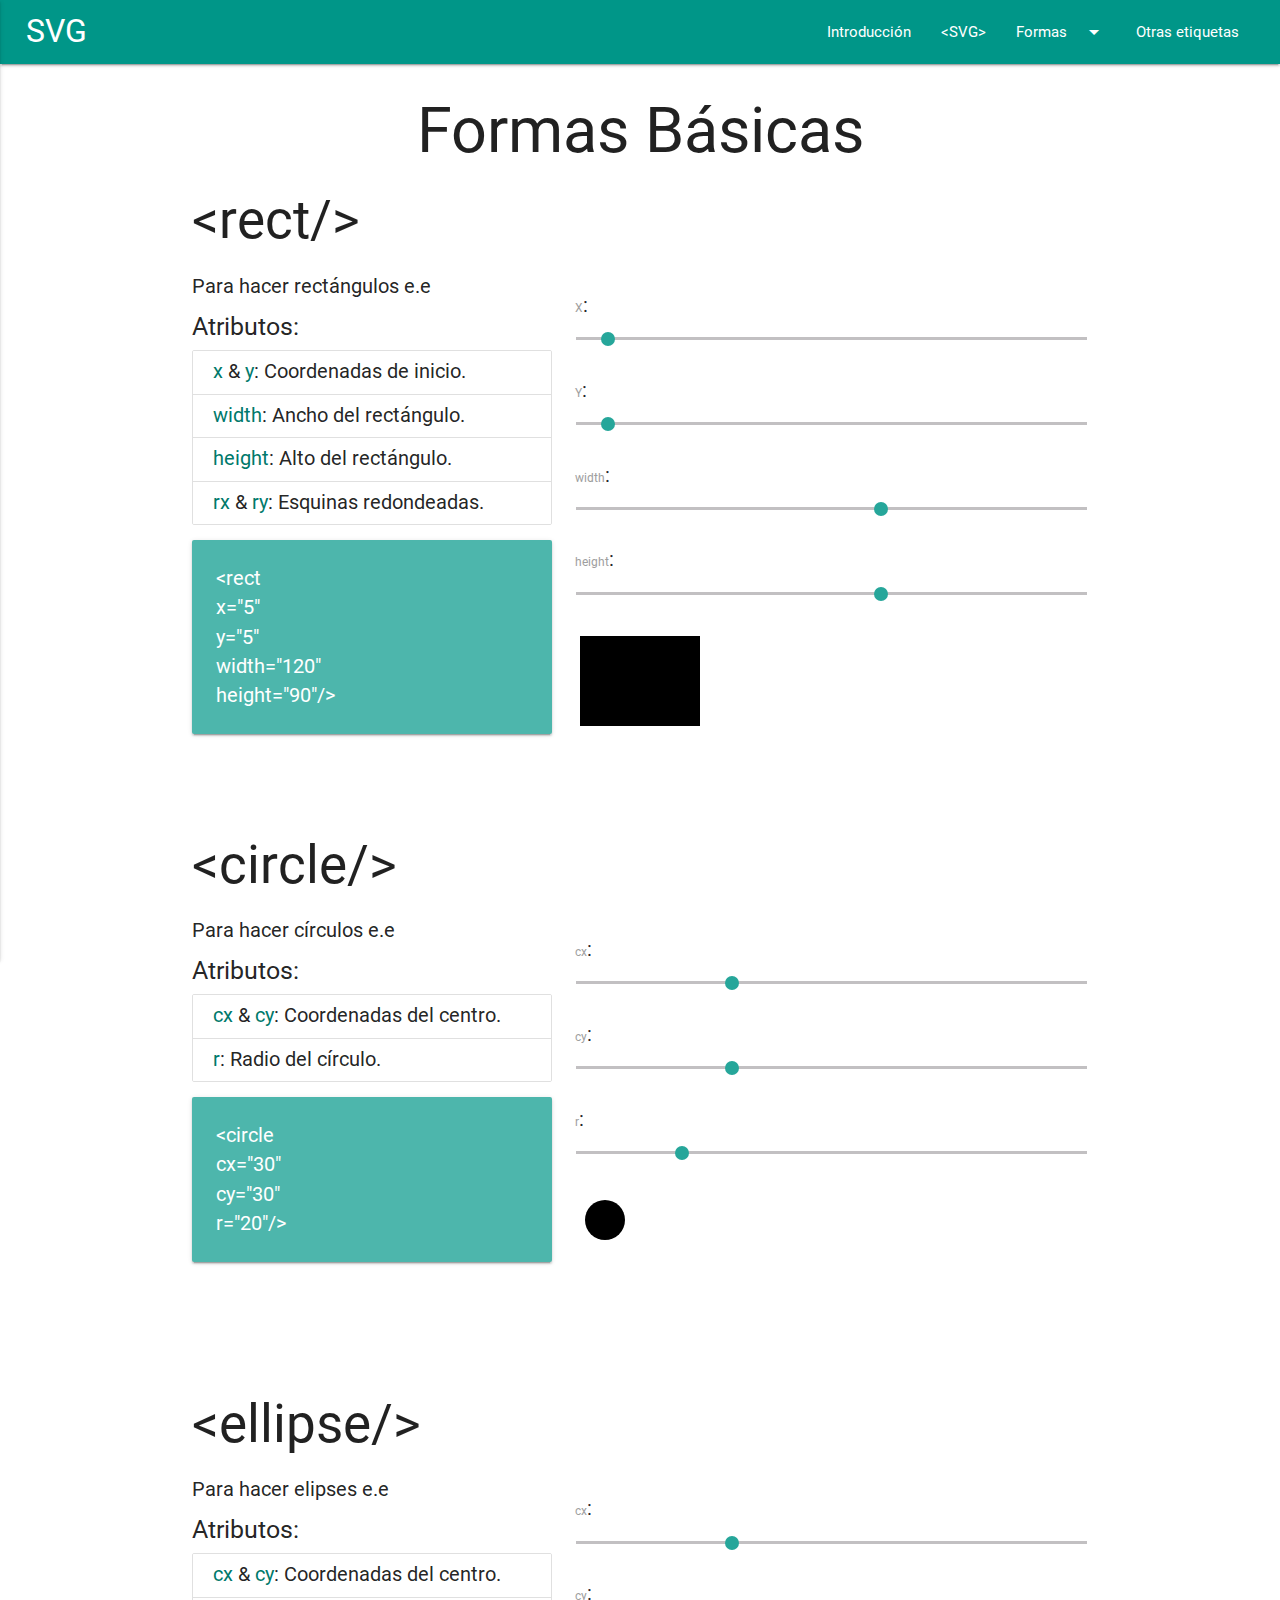
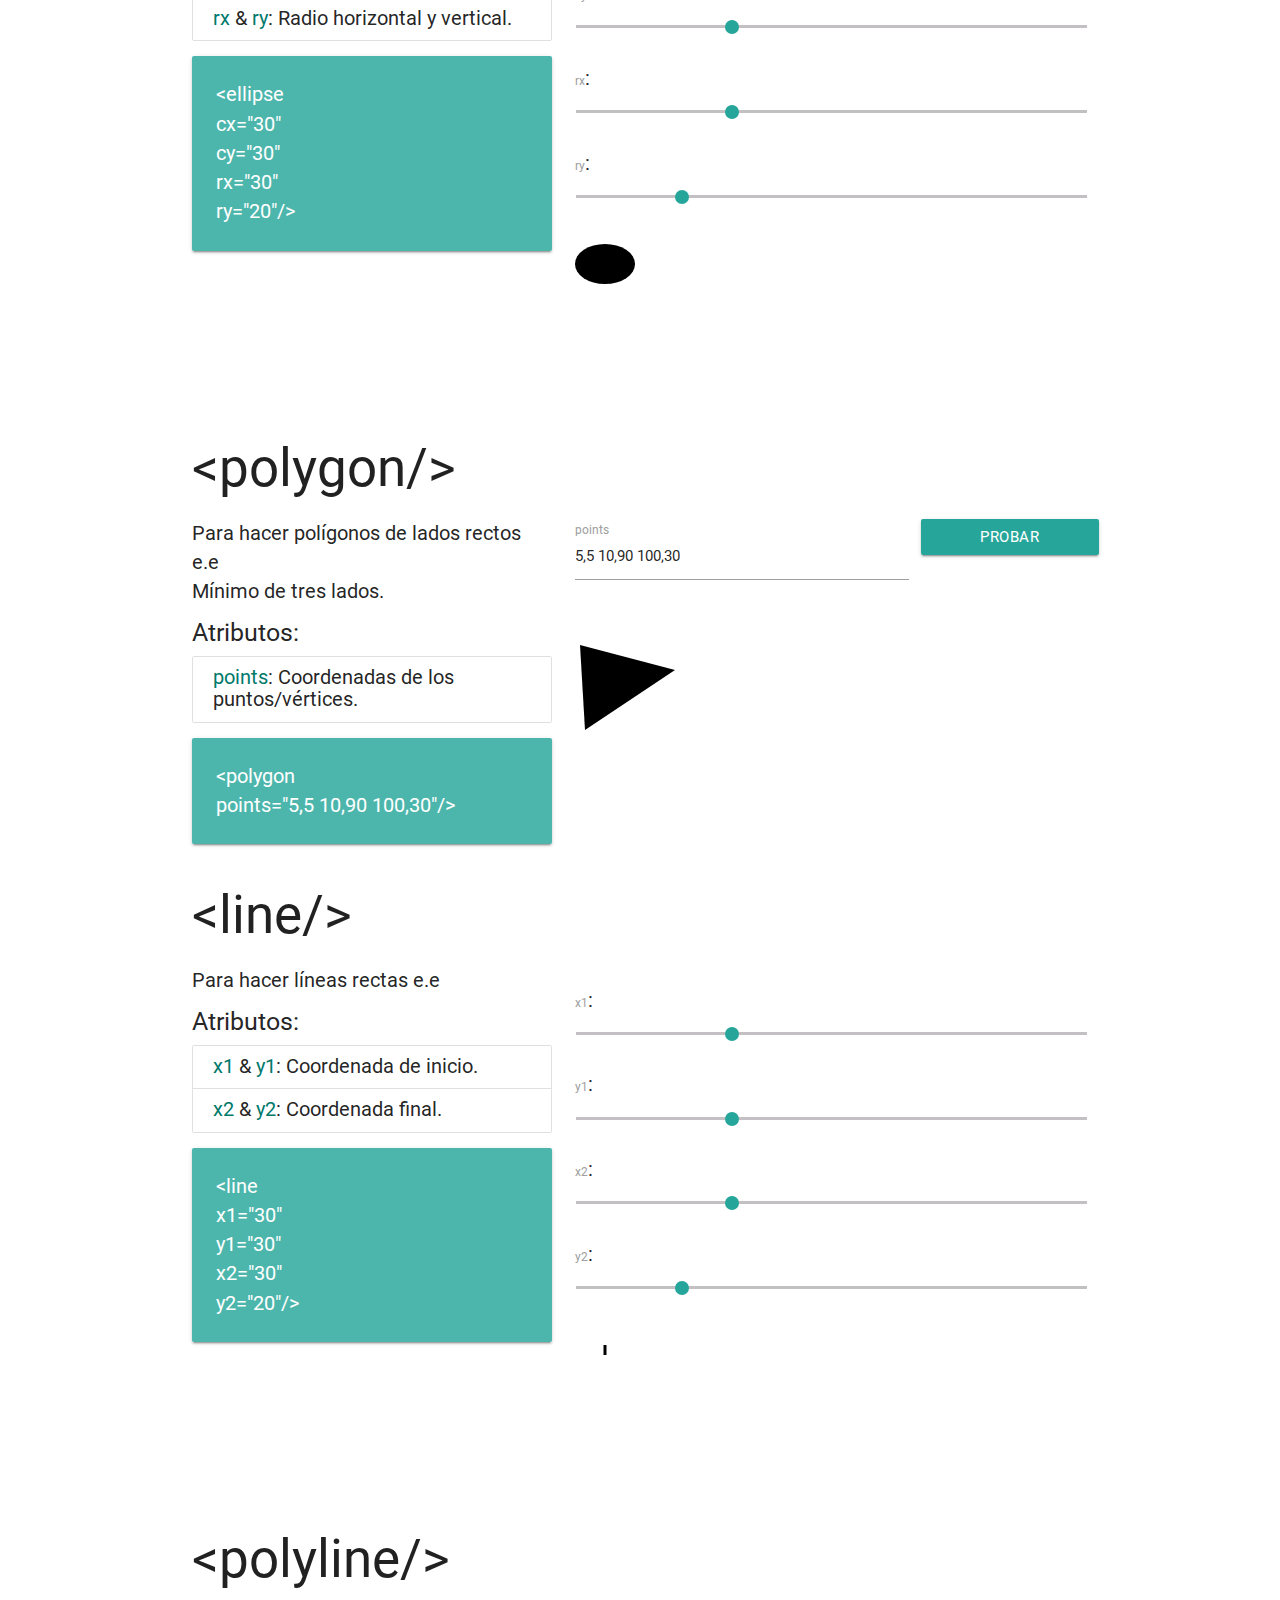
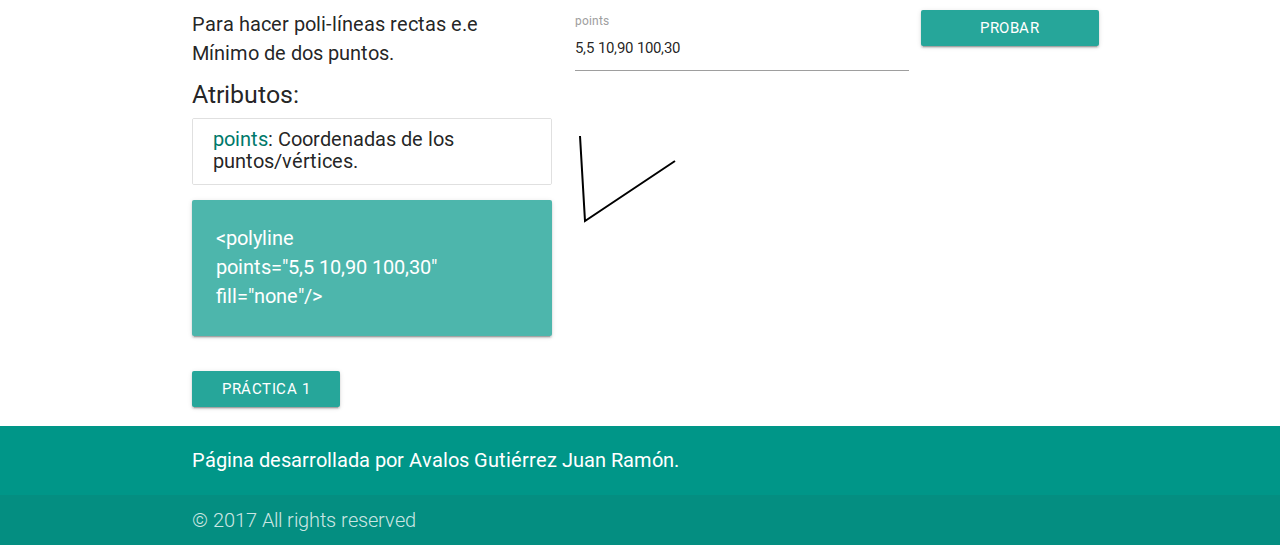
<file: Templates/basic_shapes.html>
<!DOCTYPE html>
<html>
  <head>
    <meta charset="utf-8"/>
    <meta http-equiv="X-UA-Compatible" content="IE=edge"/>
    <meta name="viewpiort" content="width=device-width, initial-scale=1"/>

    <title>Formas Básicas</title>

    <link href="../Styles/index_style.css"  rel="stylesheet" type="text/css">
    <link href="http://fonts.googleapis.com/icon?family=Material+Icons" rel="stylesheet">
    <link type="text/css" rel="stylesheet" href="../Resources/materialize/css/materialize.min.css"  media="screen,projection"/>

    <link rel="shortcut icon" href="../Resources/svg-flat.png" type="image/png"/>
  </head>

  <body>
    <ul class="dropdown-content" id="dropdown_shapes">
      <li><a href="basic_shapes.html">Formas Básicas</a></li>
      <li class="divider"></li>
      <li><a href="path_page.html">&#60;PATH&#62;</a></li>
    </ul>
    <ul class="dropdown-content" id="dropdown_shapes_2">
      <li><a href="basic_shapes.html">Formas Básicas</a></li>
      <li class="divider"></li>
      <li><a href="path_page.html">&#60;PATH&#62;</a></li>
    </ul>
    <nav class="teal">
      <div class="nav-wrapper">
        <a href="#!" class="brand-logo" id="title_logo">SVG</a>
        <a href="#" data-activates="mobile-demo" class="button-collapse"><i class="material-icons">menu</i></a>
        <ul class="right hide-on-med-and-down" id="menu_header">
          <li><a href="index.html">Introducción</a></li>
          <li><a href="introsvg.html">&#60;SVG&#62;</a></li>
          <li><a class="dropdown-button" href="#!" data-activates="dropdown_shapes">Formas<i class="material-icons right">arrow_drop_down</i></a></li>
          <li><a href="other_tags.html">Otras etiquetas</a></li>
        </ul>
        <ul class="side-nav" id="mobile-demo">
          <li><h2 class="center-align teal-text">SVG</h2></li>
          <li><a href="index.html">Introducción</a></li>
          <li><a href="introsvg.html">&#60;SVG&#62;</a></li>
          <li><a class="dropdown-button" href="#!" data-activates="dropdown_shapes_2">Formas<i class="material-icons right">arrow_drop_down</i></a></li>
          <li><a href="other_tags.html">Otras etiquetas</a></li>
        </ul>
      </div>
    </nav>

    <div class="container">
      <h1 class="center-align">Formas Básicas</h1>
      <div class="rect">
        <h2>&#60;rect/&#62;</h2>
        <div class="row">
          <div class="col s12 m12 l5 xl5">
            Para hacer rectángulos e.e
            <h5>Atributos:</h5>
            <ul class="collection">
              <li class="collection-item"><span class="teal-text text-darken-2">x</span> &#38; <span class="teal-text text-darken-2">y</span>: Coordenadas de inicio.</li>
              <li class="collection-item"><span class="teal-text text-darken-2">width</span>: Ancho del rectángulo.</li>
              <li class="collection-item"><span class="teal-text text-darken-2">height</span>: Alto del rectángulo.</li>
              <li class="collection-item"><span class="teal-text text-darken-2">rx</span> &#38; <span class="teal-text text-darken-2">ry</span>: Esquinas redondeadas.</li>
            </ul>
            <div class="card  teal lighten-2">
              <div class="card-content white-text">
                <p id="rectangulo_card">
                  &#60;rect<br/>x="5"<br/>y="5"<br/>width="120"<br/>height="90"/&#62;
                </p>
              </div>
            </div>
          </div>
          <div class="col s12 m12 l7 xl7">
            <div class="row">
              <div class="col s12 m12 l12 xl12">
                <form action="#">
                  <p class="range-field">
                    <label>X</label>: <input type="range" id="x" min="0" max="100" onchange="cambio(this, 'rectangulo')" value="5"/>
                  </p>
                  <p class="range-field">
                    <label>Y</label>: <input type="range" id="y" min="0" max="100" onchange="cambio(this, 'rectangulo')" value="5"/>
                  </p>
                  <p class="range-field">
                    <label>width</label>: <input type="range" id="width" min="0" max="200" onchange="cambio(this, 'rectangulo')" value="120"/>
                  </p>
                  <p class="range-field">
                    <label>height</label>: <input type="range" id="height" min="0" max="150" onchange="cambio(this, 'rectangulo')" value="90"/>
                  </p>
                </form>
              </div>
            </div>
            <div class="row">
              <div class="col s12 m12 l12 xl12">
                <svg xmlns="http://www.w3.org/2000/svg" version="1.1" width="200" height="150">
                  <rect x="5" y="5" width="120" height="90" fill="black" id="rectangulo"/>
                </svg>
              </div>
            </div>
          </div>
        </div>
      </div>
      <div class="circle">
        <h2>&#60;circle/&#62;</h2>
        <div class="row">
          <div class="col s12 m12 l5 xl5">
            Para hacer círculos e.e
            <h5>Atributos:</h5>
            <ul class="collection">
              <li class="collection-item"><span class="teal-text text-darken-2">cx</span> &#38; <span class="teal-text text-darken-2">cy</span>: Coordenadas del centro.</li>
              <li class="collection-item"><span class="teal-text text-darken-2">r</span>: Radio del círculo.</li>
            </ul>
            <div class="card  teal lighten-2">
              <div class="card-content white-text">
                <p id="circulo_card">
                  &#60;circle<br/>cx="30"<br/>cy="30"<br/>r="20"/&#62;
                </p>
              </div>
            </div>
          </div>
          <div class="col s12 m12 l7 xl7">
            <div class="row">
              <div class="col s12 m12 l12 xl12">
                <form action="#">
                  <p class="range-field">
                    <label>cx</label>: <input type="range" id="cx" min="0" max="100" onchange="cambio(this, 'circulo')" value="30"/>
                  </p>
                  <p class="range-field">
                    <label>cy</label>: <input type="range" id="cy" min="0" max="100" onchange="cambio(this, 'circulo')" value="30"/>
                  </p>
                  <p class="range-field">
                    <label>r</label>: <input type="range" id="r" min="0" max="100" onchange="cambio(this, 'circulo')" value="20"/>
                  </p>
                </form>
              </div>
            </div>
            <div class="row">
              <div class="col s12 m12 l12 xl12">
                <svg xmlns="http://www.w3.org/2000/svg" version="1.1" width="200" height="150">
                  <circle cx="30" cy="30" r="20" fill="black" id="circulo"/>
                </svg>
              </div>
            </div>
          </div>
        </div>
      </div>
      <div class="ellipse">
        <h2>&#60;ellipse/&#62;</h2>
        <div class="row">
          <div class="col s12 m12 l5 xl5">
            Para hacer elipses e.e
            <h5>Atributos:</h5>
            <ul class="collection">
              <li class="collection-item"><span class="teal-text text-darken-2">cx</span> &#38; <span class="teal-text text-darken-2">cy</span>: Coordenadas del centro.</li>
              <li class="collection-item"><span class="teal-text text-darken-2">rx</span> &#38; <span class="teal-text text-darken-2">ry</span>: Radio horizontal y vertical.</li>
            </ul>
            <div class="card  teal lighten-2">
              <div class="card-content white-text">
                <p id="elipse_card">
                  &#60;ellipse<br/>cx="30"<br/>cy="30"<br/>rx="30"<br/>ry="20"/&#62;
                </p>
              </div>
            </div>
          </div>
          <div class="col s12 m12 l7 xl7">
            <div class="row">
              <div class="col s12 m12 l12 xl12">
                <form action="#">
                  <p class="range-field">
                    <label>cx</label>: <input type="range" id="cx" min="0" max="100" onchange="cambio(this, 'elipse')" value="30"/>
                  </p>
                  <p class="range-field">
                    <label>cy</label>: <input type="range" id="cy" min="0" max="100" onchange="cambio(this, 'elipse')" value="30"/>
                  </p>
                  <p class="range-field">
                    <label>rx</label>: <input type="range" id="rx" min="0" max="100" onchange="cambio(this, 'elipse')" value="30"/>
                  </p>
                  <p class="range-field">
                    <label>ry</label>: <input type="range" id="ry" min="0" max="100" onchange="cambio(this, 'elipse')" value="20"/>
                  </p>
                </form>
              </div>
            </div>
            <div class="row">
              <div class="col s12 m12 l12 xl12">
                <svg xmlns="http://www.w3.org/2000/svg" version="1.1" width="200" height="150">
                  <ellipse cx="30" cy="30" rx="30" ry="20" fill="black" id="elipse"/>
                </svg>
              </div>
            </div>
          </div>
        </div>
      </div>
      <div class="polygon">
        <h2>&#60;polygon/&#62;</h2>
        <div class="row">
          <div class="col s12 m12 l5 xl5">
            Para hacer polígonos de lados rectos e.e<br/>
            Mínimo de tres lados.
            <h5>Atributos:</h5>
            <ul class="collection">
              <li class="collection-item"><span class="teal-text text-darken-2">points</span>: Coordenadas de los puntos/vértices.</li>
            </ul>
            <div class="card  teal lighten-2">
              <div class="card-content white-text">
                <p id="poligono_card">
                  &#60;polygon<br/>points="5,5 10,90 100,30"/&#62;
                </p>
              </div>
            </div>
          </div>
          <div class="col s12 m12 l7 xl7">
            <div class="row">
              <div class="col s12 m12 l12 xl12">
                <div class="row">
                  <form action="#">
                    <div class="input-field col s8 m8 l8 xl8">
                      <input type="text" value="5,5 10,90 100,30" class="validate" id="points"/>
                      <label for="points">points</label>
                    </div>
                    <a data-shape="points" class="waves-effect waves-light btn col s4 m4 l4 xl4" onclick="cambio(this, 'poligono')">Probar</a>
                  </form>
                </div>
              </div>
            </div>
            <div class="row">
              <div class="col s12 m12 l12 xl12">
                <svg xmlns="http://www.w3.org/2000/svg" version="1.1" width="200" height="150">
                  <polygon points="5,5 10,90 100,30" fill="black" id="poligono"/>
                </svg>
              </div>
            </div>
          </div>
        </div>
      </div>
      <div class="line">
        <h2>&#60;line/&#62;</h2>
        <div class="row">
          <div class="col s12 m12 l5 xl5">
            Para hacer líneas rectas e.e
            <h5>Atributos:</h5>
            <ul class="collection">
              <li class="collection-item"><span class="teal-text text-darken-2">x1</span> &#38; <span class="teal-text text-darken-2">y1</span>: Coordenada de inicio.</li>
              <li class="collection-item"><span class="teal-text text-darken-2">x2</span> &#38; <span class="teal-text text-darken-2">y2</span>: Coordenada final.</li>
            </ul>
            <div class="card  teal lighten-2">
              <div class="card-content white-text">
                <p id="linea_card">
                  &#60;line<br/>x1="30"<br/>y1="30"<br/>x2="30"<br/>y2="20"/&#62;
                </p>
              </div>
            </div>
          </div>
          <div class="col s12 m12 l7 xl7">
            <div class="row">
              <div class="col s12 m12 l12 xl12">
                <form action="#">
                  <p class="range-field">
                    <label>x1</label>: <input type="range" id="x1" min="0" max="100" onchange="cambio(this, 'linea')" value="30"/>
                  </p>
                  <p class="range-field">
                    <label>y1</label>: <input type="range" id="y1" min="0" max="100" onchange="cambio(this, 'linea')" value="30"/>
                  </p>
                  <p class="range-field">
                    <label>x2</label>: <input type="range" id="x2" min="0" max="100" onchange="cambio(this, 'linea')" value="30"/>
                  </p>
                  <p class="range-field">
                    <label>y2</label>: <input type="range" id="y2" min="0" max="100" onchange="cambio(this, 'linea')" value="20"/>
                  </p>
                </form>
              </div>
            </div>
            <div class="row">
              <div class="col s12 m12 l12 xl12">
                <svg xmlns="http://www.w3.org/2000/svg" version="1.1" width="200" height="150">
                  <line x1="30" y1="30" x2="30" y2="20" stroke="black" stroke-width="3" id="linea"/>
                </svg>
              </div>
            </div>
          </div>
        </div>
      </div>
      <div class="polyline">
        <h2>&#60;polyline/&#62;</h2>
        <div class="row">
          <div class="col s12 m12 l5 xl5">
            Para hacer poli-líneas rectas e.e<br/>
            Mínimo de dos puntos.
            <h5>Atributos:</h5>
            <ul class="collection">
              <li class="collection-item"><span class="teal-text text-darken-2">points</span>: Coordenadas de los puntos/vértices.</li>
            </ul>
            <div class="card  teal lighten-2">
              <div class="card-content white-text">
                <p id="polilinea_card">
                  &#60;polyline<br/>points="5,5 10,90 100,30" <br/>fill="none"/&#62;
                </p>
              </div>
            </div>
          </div>
          <div class="col s12 m12 l7 xl7">
            <div class="row">
              <div class="col s12 m12 l12 xl12">
                <div class="row">
                  <form action="#">
                    <div class="input-field col s8 m8 l8 xl8">
                      <input type="text" value="5,5 10,90 100,30" class="validate" id="points1"/>
                      <label for="points1">points</label>
                    </div>
                    <a data-shape="points1" class="waves-effect waves-light btn col s4 m4 l4 xl4" onclick="cambio(this, 'polilinea')" >Probar</a>
                  </form>
                </div>
              </div>
            </div>
            <div class="row">
              <div class="col s12 m12 l12 xl12">
                <svg xmlns="http://www.w3.org/2000/svg" version="1.1" width="200" height="150">
                  <polyline points="5,5 10,90 100,30" fill="none" stroke="black" stroke-width="2" id="polilinea"/>
                </svg>
              </div>
            </div>
          </div>
        </div>
      </div>
      <div>
        <p><a class="waves-effect waves-light btn" href="#prac1">Práctica 1</a></p>
      </div>
    </div>



    <footer class="page-footer teal">
        <div class="container">
          <div class="row">
            <div class="col l12 s12">
              <span class="white-text">Página desarrollada por Avalos Gutiérrez Juan Ramón.</span>
            </div>
          </div>
        </div>
        <div class="footer-copyright">
          <div class="container">
            © 2017 All rights reserved
          </div>
        </div>
    </footer>

    <div id="prac1" class="modal">
      <div class="modal-content">
        <h4 class="text-teal">Práctica 1: Figuras básicas de SVG.</h4>
        <p>Realizar un dibujo con las figuras recién aprendidas de SVG que involucre todas las figuras en almenos alguna parte.</p>
        <p>¿Qué dibujo? El que ustedes gusten.</p>
        <p>Sugerencias:</p>
        <p class="textPrac1">-Pez en estanque (con contexto).</p>
        <p class="textPrac1">-Isla con palmera.</p>
        <p>Tiempo límite: 30 minutos</p>
        <button class="btn waves-effect waves-light" id="timeButton">Comienzo</button> <span id="timeI"></span>
      </div>
      <div class="modal-footer">
        <a href="#!" class="modal-action modal-close waves-effect waves-green btn-flat">OK</a>
      </div>
    </div>

    <script type="text/javascript" src="../Resources/jquery/dist/jquery.min.js"></script>
    <script type="text/javascript" src="../Resources/materialize/js/materialize.min.js"></script>

    <script type="text/javascript" src="../Resources/normalevents.js"></script>
  </body>
</html>
</file>
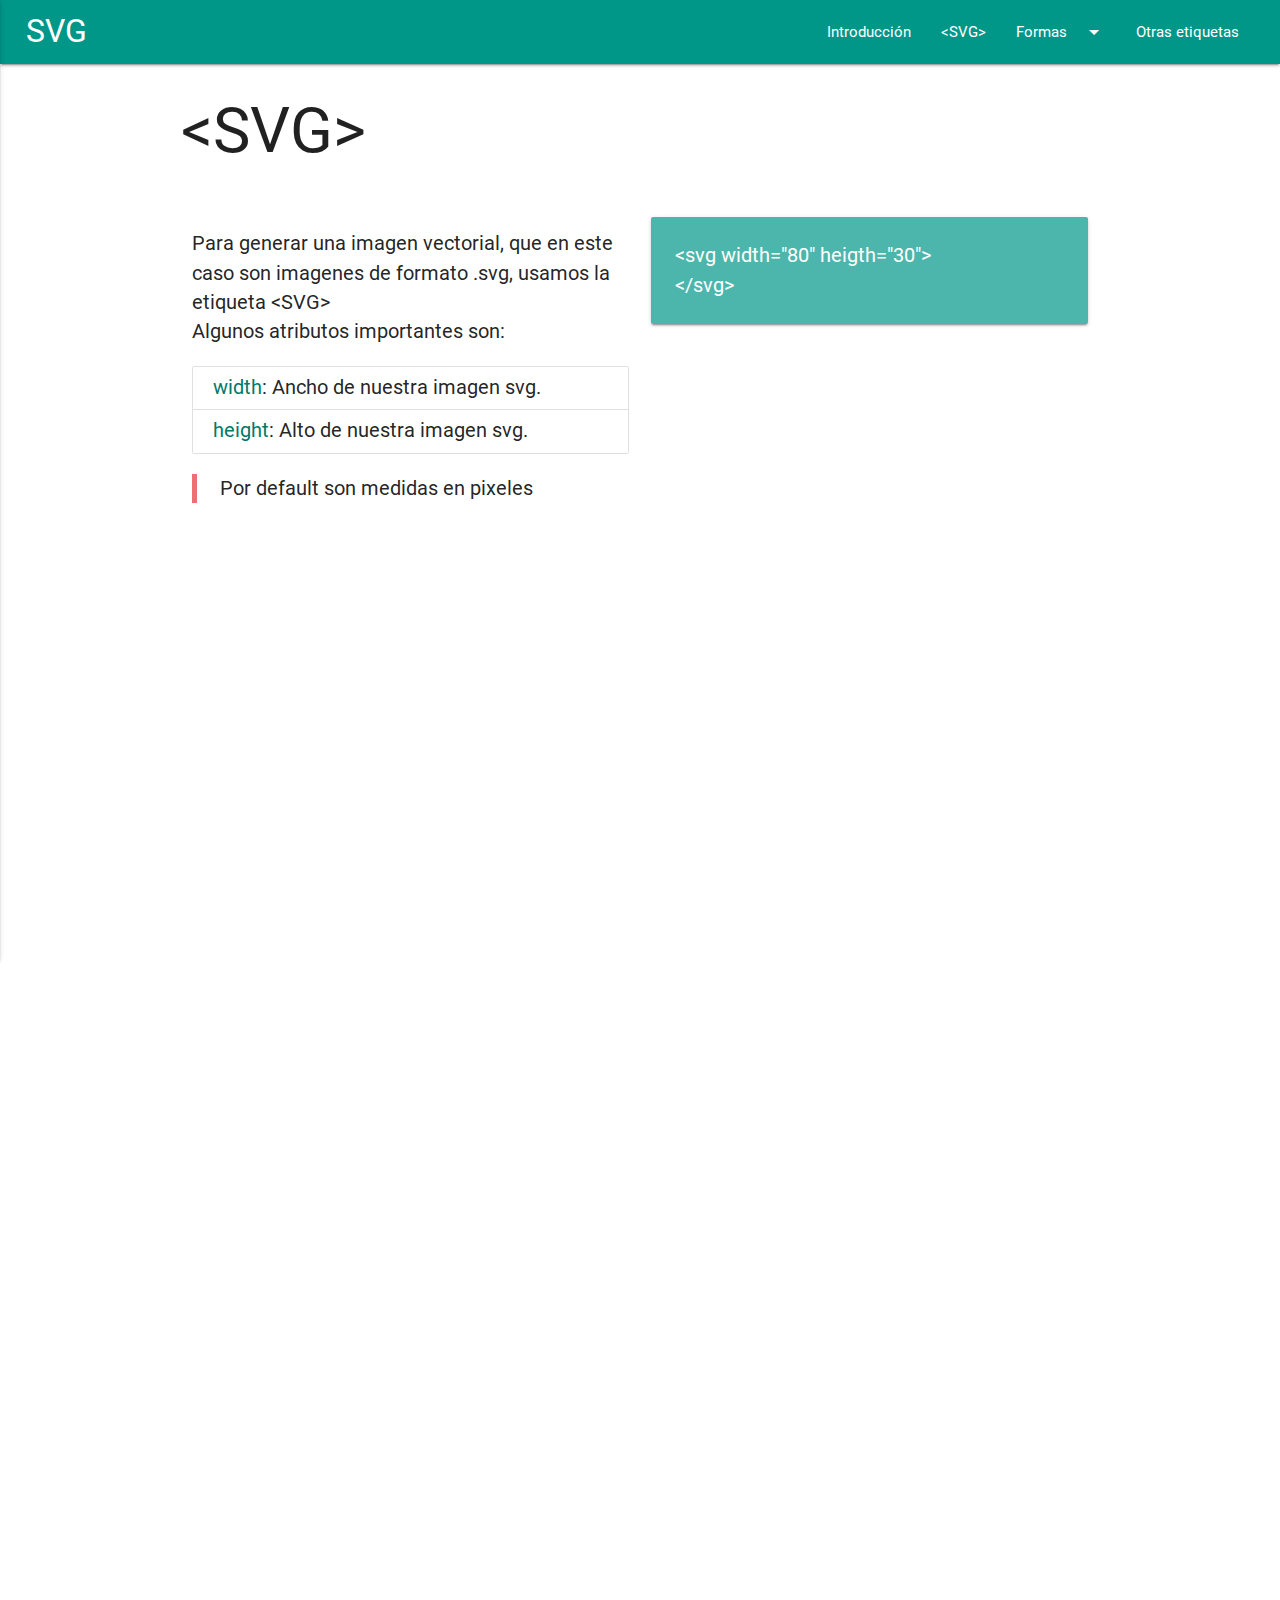
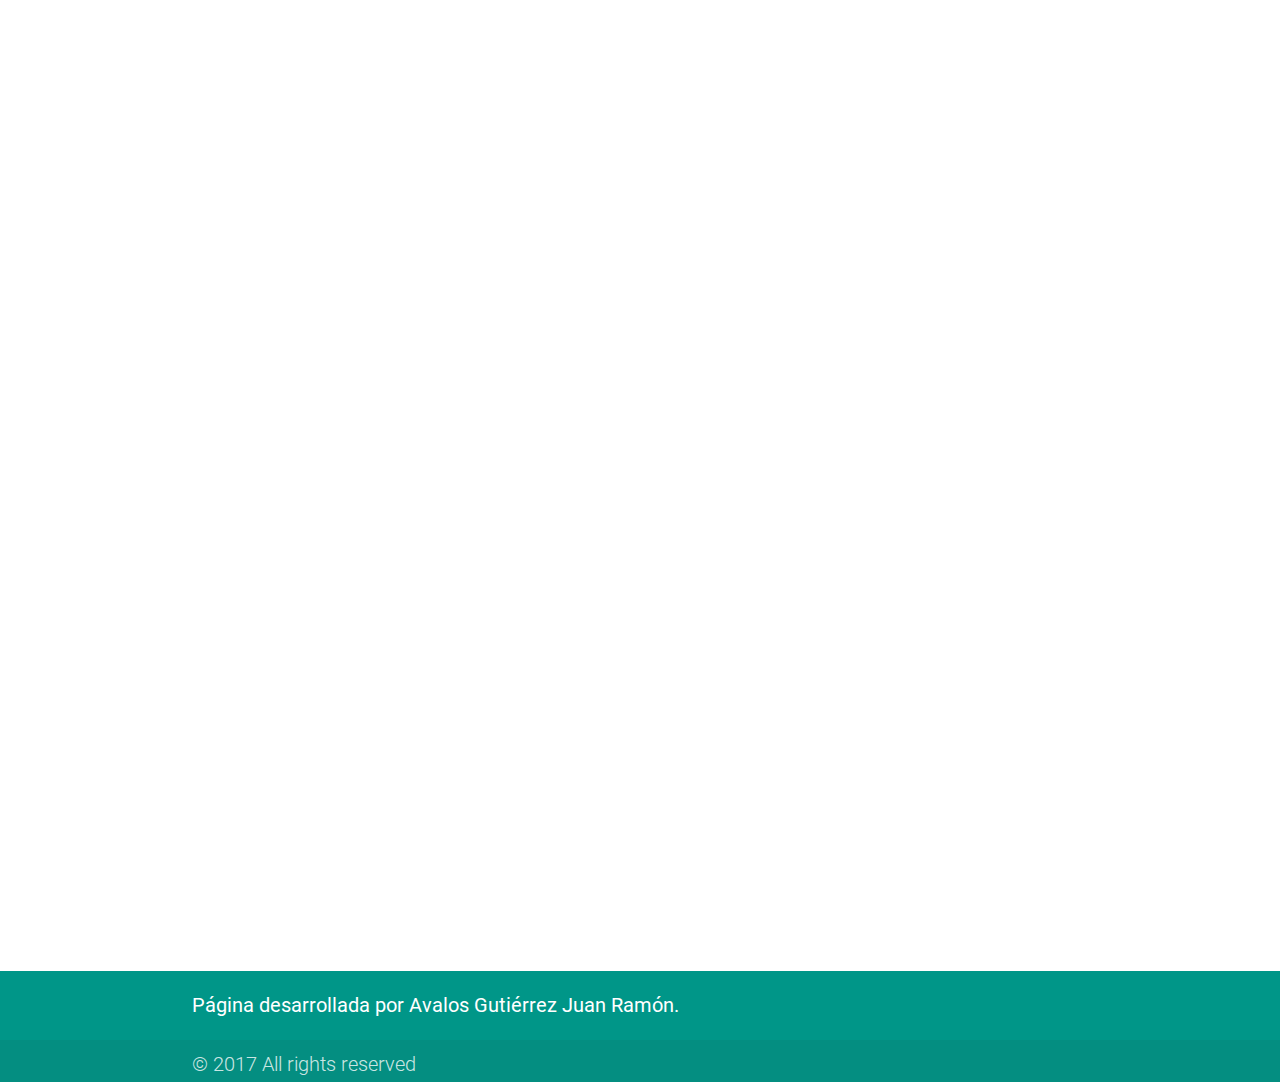
<file: Templates/introsvg.html>
<!DOCTYPE html>
<html>
  <head>
    <meta charset="utf-8"/>
    <meta http-equiv="X-UA-Compatible" content="IE=edge"/>
    <meta name="viewpiort" content="width=device-width, initial-scale=1"/>

    <title>Etiqueta svg</title>

    <link href="../Styles/index_style.css"  rel="stylesheet" type="text/css">
    <link href="http://fonts.googleapis.com/icon?family=Material+Icons" rel="stylesheet">
    <link type="text/css" rel="stylesheet" href="../Resources/materialize/css/materialize.min.css"  media="screen,projection"/>

    <link rel="shortcut icon" href="../Resources/svg-flat.png" type="image/png"/>
  </head>
  <body>
    <ul class="dropdown-content" id="dropdown_shapes">
      <li><a href="basic_shapes.html">Formas Básicas</a></li>
      <li class="divider"></li>
      <li><a href="path_page.html">&#60;PATH&#62;</a></li>
    </ul>
    <ul class="dropdown-content" id="dropdown_shapes_2">
      <li><a href="basic_shapes.html">Formas Básicas</a></li>
      <li class="divider"></li>
      <li><a href="path_page.html">&#60;PATH&#62;</a></li>
    </ul>
    <nav class="teal">
      <div class="nav-wrapper">
        <a href="#!" class="brand-logo" id="title_logo">SVG</a>
        <a href="#" data-activates="mobile-demo" class="button-collapse"><i class="material-icons">menu</i></a>
        <ul class="right hide-on-med-and-down" id="menu_header">
          <li><a href="index.html">Introducción</a></li>
          <li><a href="introsvg.html">&#60;SVG&#62;</a></li>
          <li><a class="dropdown-button" href="#!" data-activates="dropdown_shapes">Formas<i class="material-icons right">arrow_drop_down</i></a></li>
          <li><a href="other_tags.html">Otras etiquetas</a></li>
        </ul>
        <ul class="side-nav" id="mobile-demo">
          <li><h2 class="center-align teal-text">SVG</h2></li>
          <li><a href="index.html">Introducción</a></li>
          <li><a href="introsvg.html">&#60;SVG&#62;</a></li>
          <li><a class="dropdown-button" href="#!" data-activates="dropdown_shapes_2">Formas<i class="material-icons right">arrow_drop_down</i></a></li>
          <li><a href="other_tags.html">Otras etiquetas</a></li>
        </ul>
      </div>
    </nav>

      <div class="container">
        <div>
          <div class="row">
            <h1>&#60;SVG&#62;</h1>
          </div>
        </div>
        <div class="row">
          <div class="col s12 m12 l6 xl6">
              <p>Para generar una imagen vectorial, que en este caso son imagenes de formato .svg, usamos la etiqueta &#60;SVG&#62;<br/>
              Algunos atributos importantes son:</p>
              <ul class="collection">
                <li class="collection-item"><span class="teal-text text-darken-2">width</span>: Ancho de nuestra imagen svg.</li>
                <li class="collection-item"><span class="teal-text text-darken-2">height</span>: Alto de nuestra imagen svg.</li>
              </ul>
              <blockquote>Por default son medidas en pixeles</blockquote>
          </div>
          <div class="col s12 m12 l6 xl6">
            <div class="card  teal lighten-2">
              <div class="card-content white-text">
                <p>&#60;svg width="80" heigth="30"&#62; <br/>&#60;/svg&#62;</p>
              </div>
            </div>
          </div>
        </div>
        <div id="secret_part">
          <h3>Namespaces</h3>
          <div class="row">
            <div class="col s12 m12 l6 xl6 namespace_definition">
              <p>
                Al ser SVG basado en XML es necesario ponerle un 'namespace' al contenido.<br/>
                Un namespace es una cadena de caracteres que le dice a la computadora con que 'dialecto' se van a tratar las etiquetas.<br/>
                Esta se asemeja mucho a una URL porque son unicas. No se deben de tratar como si fueran un enlace.
                Los namespaces se declaran en la etiqueta &#60;svg&#62; con el atributo <code class="teal white-text">xmlns</code> con el valor de 'http://www.w3.org/2000/svg'.<br/>
                También se deve de colocar la versión (1.1) con el atributo <code class="teal white-text">version</code>.
              </p>
            </div>
            <div class="col s12 m12 l6 xl6">
              <div class="card  teal lighten-2">
                <div class="card-content white-text">
                  <p>&#60;svg</p>
                  <p class="namespaces_example">width="80"</p>
                  <p class="namespaces_example">heigth="30"</p>
                  <p class="namespaces_example">xmlns="http://www.w3.or/2000/svg"</p>
                  <p class="namespaces_example">version="1.1"&#62;</p>
                  <p>&#60;/svg&#62;</p>
                </div>
              </div>
            </div>
          </div>
          <h3>Namespace prefixes</h3>
          <button class="waves-effect waves-light btn-large" id="mostrar_prefijos">Mostrar</button>
          <div class="row prefijos">
            <div class="col s12 m12 l6 xl6 namespace_definition">
              <p>
                No sólo XML define sus propias etiquetas, sino también sus atributos.<br/>
                Muchas etiquetas ya tienen sus atributos únicos y definidos pero hay algunos que son muy generales y es necesario definirlos para que puedan ser reutilizados en muchos otros elementos diferentes y todavía ser consideradoas para el mismo atributo.<br/>
                Un ejemplo común es el atributo <code>href</code> definido por la especificación xlink.
              </p>
            </div>
            <div class="col s12 m12 l6 xl6">
              <div class="card  teal lighten-2">
                <div class="card-content white-text">
                  <p>&#60;svg</p>
                  <p class="namespaces_example">width="80"</p>
                  <p class="namespaces_example">heigth="30"</p>
                  <p class="namespaces_example">.</p>
                  <p class="namespaces_example">.</p>
                  <p class="namespaces_example">.</p>
                  <p class="namespaces_example">xmlns: xlink="http://www.w3.org/1999/xlink"&#62;</p>
                  <p>&#60;/svg&#62;</p>
                </div>
              </div>
            </div>
          </div>
          <h3>Agregarlo a la página</h3>
          <h4>De manera rápida</h4>
          <div class="row">
            <div class="col s12 m12 l7 xl7 namespace_definition">
              <p>
                Se emplea la etiqueta &#60;img&#62; de HTML.<br/>
                Se emplea el atributo <code>srcset</code> para que tome la imagen svg los navegadores compatibles y el atributo <code>src</code> se deja la imagen que tomatia si no cargara la imagen svg.
              </p>
              <blockquote>
                <p>En caso de ser un fondo:</p>
                <p class="namespaces_example">background: url("imagenpng.png") no-repeat center;</p>
                <p class="namespaces_example">background-image: url("imagensvg.svg");</p>
                <p class="namespaces_example">background-size: contain;</p>
              </blockquote>
            </div>
            <div class="col s12 m12 l5 xl5">
              <div class="card  teal lighten-2">
                <div class="card-content white-text">
                  <p>&#60;img</p>
                  <p class="namespaces_example">src="imagen_png.png"</p>
                  <p class="namespaces_example">alt="imagen de svg"</p>
                  <p class="namespaces_example">srcset="imagen_svg.svg"</p>
                  <p>/&#62;</p>
                </div>
              </div>
            </div>
            <div class="col s12 m12 l12 xl12">
              <div class="z-depth-4 ventaja-desventaja #e0f2f1 teal lighten-5">
                <h5>Ventajas:</h5>
                <ul>
                  <li><b>-</b>Rápido y de sintaxis de imagen familiar.</li>
                  <li><b>-</b>Se puede poner la imagen dentro de un ipervínculo &#60;a&#62;.</li>
                </ul>
                <h5>Desventajas:</h5>
                <ul>
                  <li><b>-</b>No se puede manipular la imagen con JavaScript</li>
                  <li><b>-</b>El CSS debe de incluirse en la imagen (en linea) sin poder ponerle hojas de estilo externas.</li>
                  <li><b>-</b>No se puede volver a aplicar estilos a la imagen con seudoclases con CSS.</li>
                </ul>
              </div>
            </div>
          </div>
          <h4>Incluirlo al HTML</h4>
          <div class="row">
            <div class="col s12 m12 l12 xl12">
              <p>No es más que agregarlo como anteriormente lo vimos.</p>
              <div class="z-depth-4 ventaja-desventaja #e0f2f1 teal lighten-5">
                <h5>Ventajas:</h5>
                <ul>
                  <li><b>-</b>Puede reducir el tiempo de carga.</li>
                  <li><b>-</b>Se puede emplear libremente los atributos de CSS.</li>
                  <li><b>-</b>Única forma para usar animaciones cdd.</li>
                  <li><b>-</b>Se puede envolver el svg en un hipervículo</li>
                </ul>
                <h5>Desventajas:</h5>
                <ul>
                  <li><b>-</b>Adecuado si se usa en un sólo lugar porque podría llegar a ser intensivo el mantenimiento.</li>
                  <li><b>-</b>EL código SVG aumenta el codigo HTML.</li>
                  <li><b>-</b>El navegador no puede almacenar en caché un SVG en línea, ya que podría almacenar en caché los recursos de imagen regulares.</li>
                </ul>
              </div>
            </div>
          </div>
        </div>
      </div>
      <footer class="page-footer teal">
          <div class="container">
            <div class="row">
              <div class="col l12 s12">
                <span class="white-text">Página desarrollada por Avalos Gutiérrez Juan Ramón.</span>
              </div>
            </div>
          </div>
          <div class="footer-copyright">
            <div class="container">
              © 2017 All rights reserved
            </div>
          </div>
      </footer>

    <script type="text/javascript" src="../Resources/jquery/dist/jquery.min.js"></script>
    <script type="text/javascript" src="../Resources/materialize/js/materialize.min.js"></script>

    <script type="text/javascript" src="../Resources/normalevents.js"></script>
  </body>
</html>
</file>
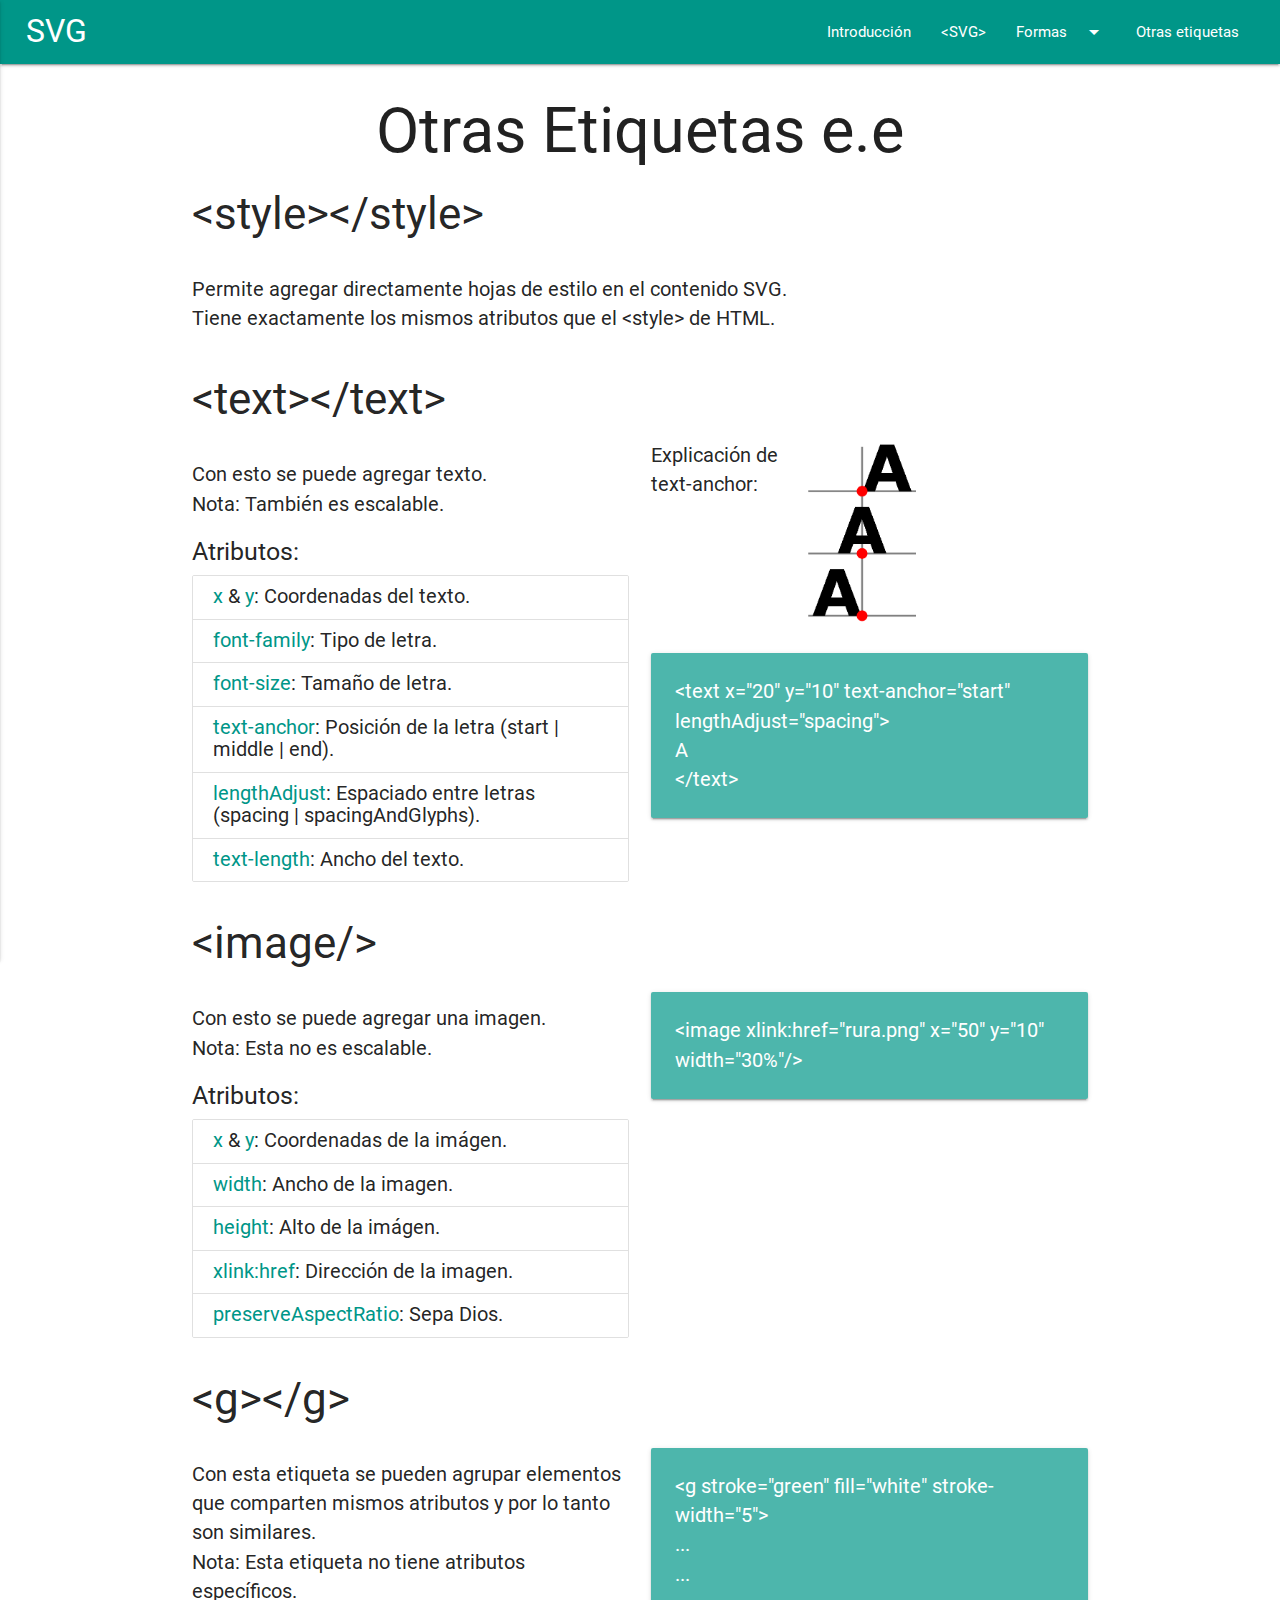
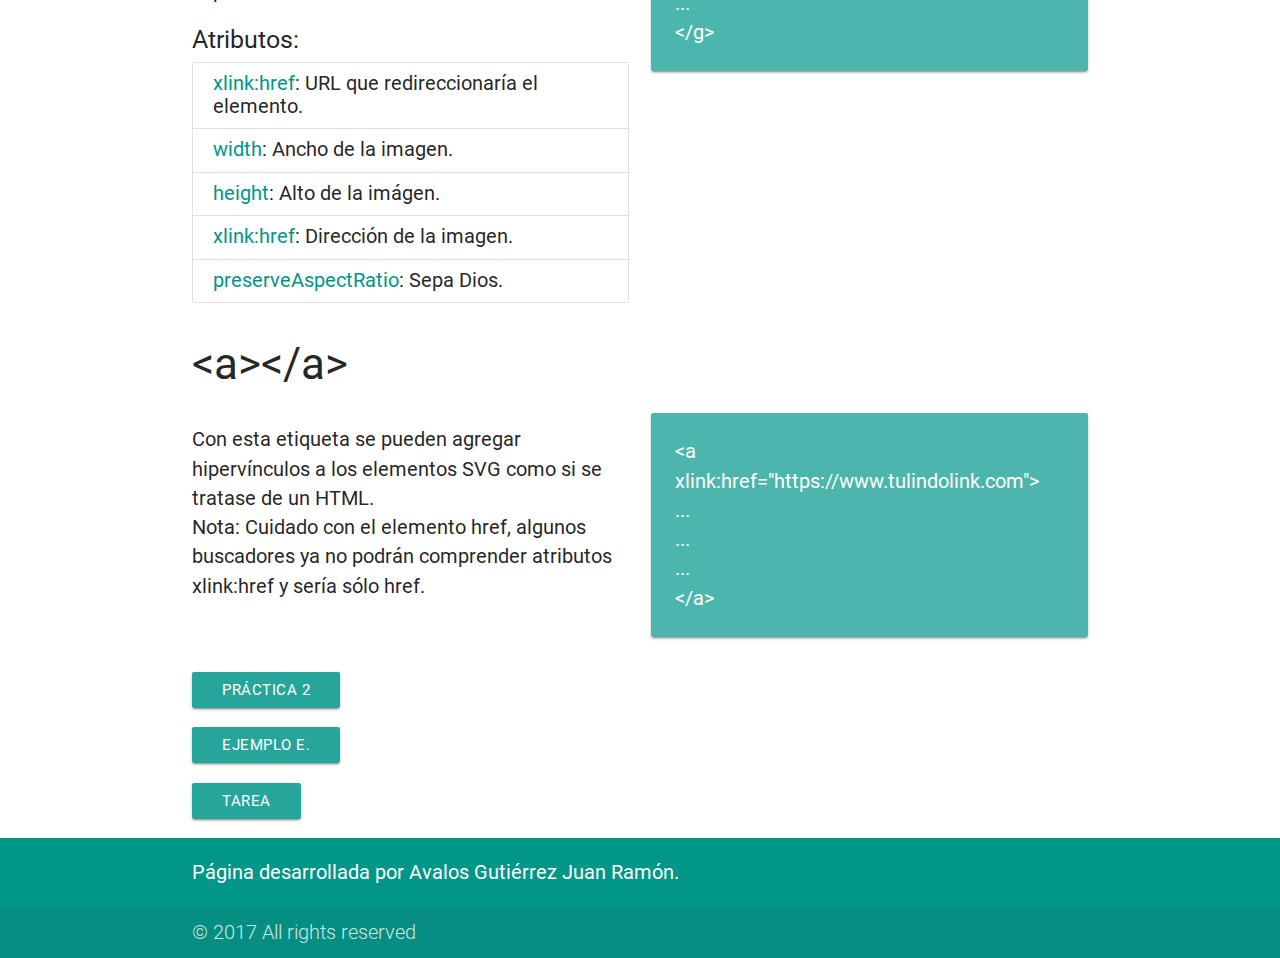
<file: Templates/other_tags.html>
<!DOCTYPE html>
<html>
  <head>
    <meta charset="utf-8"/>
    <meta http-equiv="X-UA-Compatible" content="IE=edge"/>
    <meta name="viewpiort" content="width=device-width, initial-scale=1"/>

    <title>PATH</title>

    <link href="../Styles/index_style.css"  rel="stylesheet" type="text/css">
    <link href="http://fonts.googleapis.com/icon?family=Material+Icons" rel="stylesheet">
    <link type="text/css" rel="stylesheet" href="../Resources/materialize/css/materialize.min.css"  media="screen,projection"/>

    <link rel="shortcut icon" href="../Resources/svg-flat.png" type="image/png"/>
  </head>
  <body>
    <ul class="dropdown-content" id="dropdown_shapes">
      <li><a href="basic_shapes.html">Formas Básicas</a></li>
      <li class="divider"></li>
      <li><a href="path_page.html">&#60;PATH&#62;</a></li>
    </ul>
    <ul class="dropdown-content" id="dropdown_shapes_2">
      <li><a href="basic_shapes.html">Formas Básicas</a></li>
      <li class="divider"></li>
      <li><a href="path_page.html">&#60;PATH&#62;</a></li>
    </ul>
    <nav class="teal">
      <div class="nav-wrapper">
        <a href="#!" class="brand-logo" id="title_logo">SVG</a>
        <a href="#" data-activates="mobile-demo" class="button-collapse"><i class="material-icons">menu</i></a>
        <ul class="right hide-on-med-and-down" id="menu_header">
          <li><a href="index.html">Introducción</a></li>
          <li><a href="introsvg.html">&#60;SVG&#62;</a></li>
          <li><a class="dropdown-button" href="#!" data-activates="dropdown_shapes">Formas<i class="material-icons right">arrow_drop_down</i></a></li>
          <li><a href="other_tags.html">Otras etiquetas</a></li>
        </ul>
        <ul class="side-nav" id="mobile-demo">
          <li><h2 class="center-align teal-text">SVG</h2></li>
          <li><a href="index.html">Introducción</a></li>
          <li><a href="introsvg.html">&#60;SVG&#62;</a></li>
          <li><a class="dropdown-button" href="#!" data-activates="dropdown_shapes_2">Formas<i class="material-icons right">arrow_drop_down</i></a></li>
          <li><a href="other_tags.html">Otras etiquetas</a></li>
        </ul>
      </div>
    </nav>

    <div class="container">
      <h1 class="center-align">Otras Etiquetas e.e</h1>

      <div class="estilo">
        <h3>&#60;style&#62;&#60;/style&#62;</h3>
        <div class="row">
          <div class="col s12 m12 l12 xl12">
            <p>Permite agregar directamente hojas de estilo en el contenido SVG.<br/>
            Tiene exactamente los mismos atributos que el &#60;style&#62; de HTML.</p>
          </div>
        </div>
      </div>

      <div class="texto">
        <h3>&#60;text&#62;&#60;/text&#62;</h3>
        <div class="row">
          <div class="col s12 m12 l6 xl6">
            <p>Con esto se puede agregar texto.<br/>
            Nota: También es escalable.</p>
            <h5>Atributos:</h5>
            <ul class="collection">
              <li class="collection-item"><span class="teal-text">x</span> &#38; <span class="teal-text">y</span>: Coordenadas del texto.</li>
              <li class="collection-item"><span class="teal-text">font-family</span>: Tipo de letra.</li>
              <li class="collection-item"><span class="teal-text">font-size</span>: Tamaño de letra.</li>
              <li class="collection-item"><span class="teal-text">text-anchor</span>: Posición de la letra (start | middle | end).</li>
              <li class="collection-item"><span class="teal-text">lengthAdjust</span>: Espaciado entre letras (spacing | spacingAndGlyphs).</li>
              <li class="collection-item"><span class="teal-text">text-length</span>: Ancho del texto.</li>
            </ul>
          </div>
          <div class="col s12 m12 l6 xl6">
            <div class="row">
              <div class="col s4 m4 l4 xl4">
                Explicación de text-anchor:
              </div>
              <div class="col s8 m8 l8 xl8">
                <img src="../Resources/imagen_text_anchor.png" width="40%"/>
              </div>
            </div>
            <div class="card  teal lighten-2">
              <div class="card-content white-text">
                <p> &#60;text x="20" y="10" text-anchor="start" lengthAdjust="spacing"&#62;</p>
                <p>A</p>
                <p>&#60;/text&#62;</p>
              </div>
            </div>
          </div>
        </div>
      </div>

      <div class="imagen">
        <h3>&#60;image/&#62;</h3>
        <div class="row">
          <div class="col s12 m12 l6 xl6">
            <p>Con esto se puede agregar una imagen.<br/>
            Nota: Esta no es escalable.</p>
            <h5>Atributos:</h5>
            <ul class="collection">
              <li class="collection-item"><span class="teal-text">x</span> &#38; <span class="teal-text">y</span>: Coordenadas de la imágen.</li>
              <li class="collection-item"><span class="teal-text">width</span>: Ancho de la imagen.</li>
              <li class="collection-item"><span class="teal-text">height</span>: Alto de la imágen.</li>
              <li class="collection-item"><span class="teal-text">xlink:href</span>: Dirección de la imagen.</li>
              <li class="collection-item"><span class="teal-text">preserveAspectRatio</span>: Sepa Dios.</li>
            </ul>
          </div>
          <div class="col s12 m12 l6 xl6">
            <div class="card  teal lighten-2">
              <div class="card-content white-text">
                <p> &#60;image xlink:href="rura.png" x="50" y="10"  width="30%"/&#62;</p>
              </div>
            </div>
          </div>
        </div>
      </div>

      <div class="grupo">
        <h3>&#60;g&#62;&#60;/g&#62;</h3>
        <div class="row">
          <div class="col s12 m12 l6 xl6">
            <p>Con esta etiqueta se pueden agrupar elementos que comparten mismos atributos y por lo tanto son similares.<br/>
            Nota: Esta etiqueta no tiene atributos específicos.</p>
            <h5>Atributos:</h5>
            <ul class="collection">
              <li class="collection-item"><span class="teal-text">xlink:href</span>: URL que redireccionaría el elemento.</li>
              <li class="collection-item"><span class="teal-text">width</span>: Ancho de la imagen.</li>
              <li class="collection-item"><span class="teal-text">height</span>: Alto de la imágen.</li>
              <li class="collection-item"><span class="teal-text">xlink:href</span>: Dirección de la imagen.</li>
              <li class="collection-item"><span class="teal-text">preserveAspectRatio</span>: Sepa Dios.</li>
            </ul>
          </div>
          <div class="col s12 m12 l6 xl6">
            <div class="card  teal lighten-2">
              <div class="card-content white-text">
                <p> &#60;g stroke="green" fill="white" stroke-width="5"&#62;</p>
                <p>...</p>
                <p>...</p>
                <p>...</p>
                <p>&#60;/g&#62;</p>
              </div>
            </div>
          </div>
        </div>
      </div>

      <div class="hipvinc">
        <h3>&#60;a&#62;&#60;/a&#62;</h3>
        <div class="row">
          <div class="col s12 m12 l6 xl6">
            <p>Con esta etiqueta se pueden agregar hipervínculos a los elementos SVG como si se tratase de un HTML.<br/>
            Nota: Cuidado con el elemento href, algunos buscadores ya no podrán comprender atributos xlink:href y sería sólo href.</p>
          </div>
          <div class="col s12 m12 l6 xl6">
            <div class="card  teal lighten-2">
              <div class="card-content white-text">
                <p> &#60;a xlink:href="https://www.tulindolink.com"&#62;</p>
                <p>...</p>
                <p>...</p>
                <p>...</p>
                <p>&#60;/a&#62;</p>
              </div>
            </div>
          </div>
        </div>
      </div>

      <div>
        <p><a class="waves-effect waves-light btn" href="#prac2">Práctica 2</a></p>
      </div>

      <div class="practice3">
        <p><button class="waves-effect waves-light btn" onclick="window.open('Practicas/prac3.html','','width=1000, height=650')">Ejemplo E.</button></p>
      </div>

      <div>
        <p><a class="waves-effect waves-light btn" href="#tarea1">Tarea</a></p>
      </div>

    </div>

    <div id="prac2" class="modal">
      <div class="modal-content">
        <h4 class="text-teal">Práctica 2: Uso del elemento PATH.</h4>
        <p>Realizar una gráfica de pastel o de anillo que muestre los resultados dados de la encuesta contestada al inicio de la clase y al lado de esta, dibujar un bezígono.</p>
        <p>¿Qué resultados exactamente? El que gusten. (Si usan el de "¿Cuál es tu sexo?" la relacionan con la pregunta sobre git y viceversa)</p>
        <p>Sugerencias:</p>
        <p class="textPrac1">-Cantidad de hombres y mujeres que contestaron sí y no a la pregunta sobre git.</p>
        <p class="textPrac1">-Cantidad de respuestas dadas de todas las categorías sobre el color favorito.</p>
        <p>Tiempo límite: 40 min.</p>
        <button class="btn waves-effect waves-light" id="timeButton">Comienzo</button> <span id="timeI"></span>
      </div>
      <div class="modal-footer">
        <a href="#!" class="modal-action modal-close waves-effect waves-green btn-flat">OK</a>
      </div>
    </div>

    <div id="tarea1" class="modal">
      <div class="modal-content">
        <h4 class="text-teal">Tarea.</h4>
        <p>Enviar una animación con los sprites que gusten y fondo de su agrado de lo que ustedes gusten.</p>
        <p>Tiempo límite: Antes de las 00:01 hrs del día 20 de mayo de 2017.</p>
        <p>Correo: jramon.avalos@comunidad.unam.mx</p>
        <p>Asunto: "Tarea SVG"</p>
        <p>En el mensaje colocar tanto su nombre y los archivos necesarios en una carpeta comprimida. Si tiene algo extra como algún evento que se active durante la animación también menciónenla.</p>
      </div>
      <div class="modal-footer">
        <a href="#!" class="modal-action modal-close waves-effect waves-green btn-flat">OK</a>
      </div>
    </div>

    <footer class="page-footer teal">
        <div class="container">
          <div class="row">
            <div class="col l12 s12">
              <span class="white-text">Página desarrollada por Avalos Gutiérrez Juan Ramón.</span>
            </div>
          </div>
        </div>
        <div class="footer-copyright">
          <div class="container">
            © 2017 All rights reserved
          </div>
        </div>
    </footer>

    <script type="text/javascript" src="../Resources/jquery/dist/jquery.min.js"></script>
    <script type="text/javascript" src="../Resources/materialize/js/materialize.min.js"></script>

    <script type="text/javascript" src="../Resources/normalevents.js"></script>
  </body>
</html>
</file>
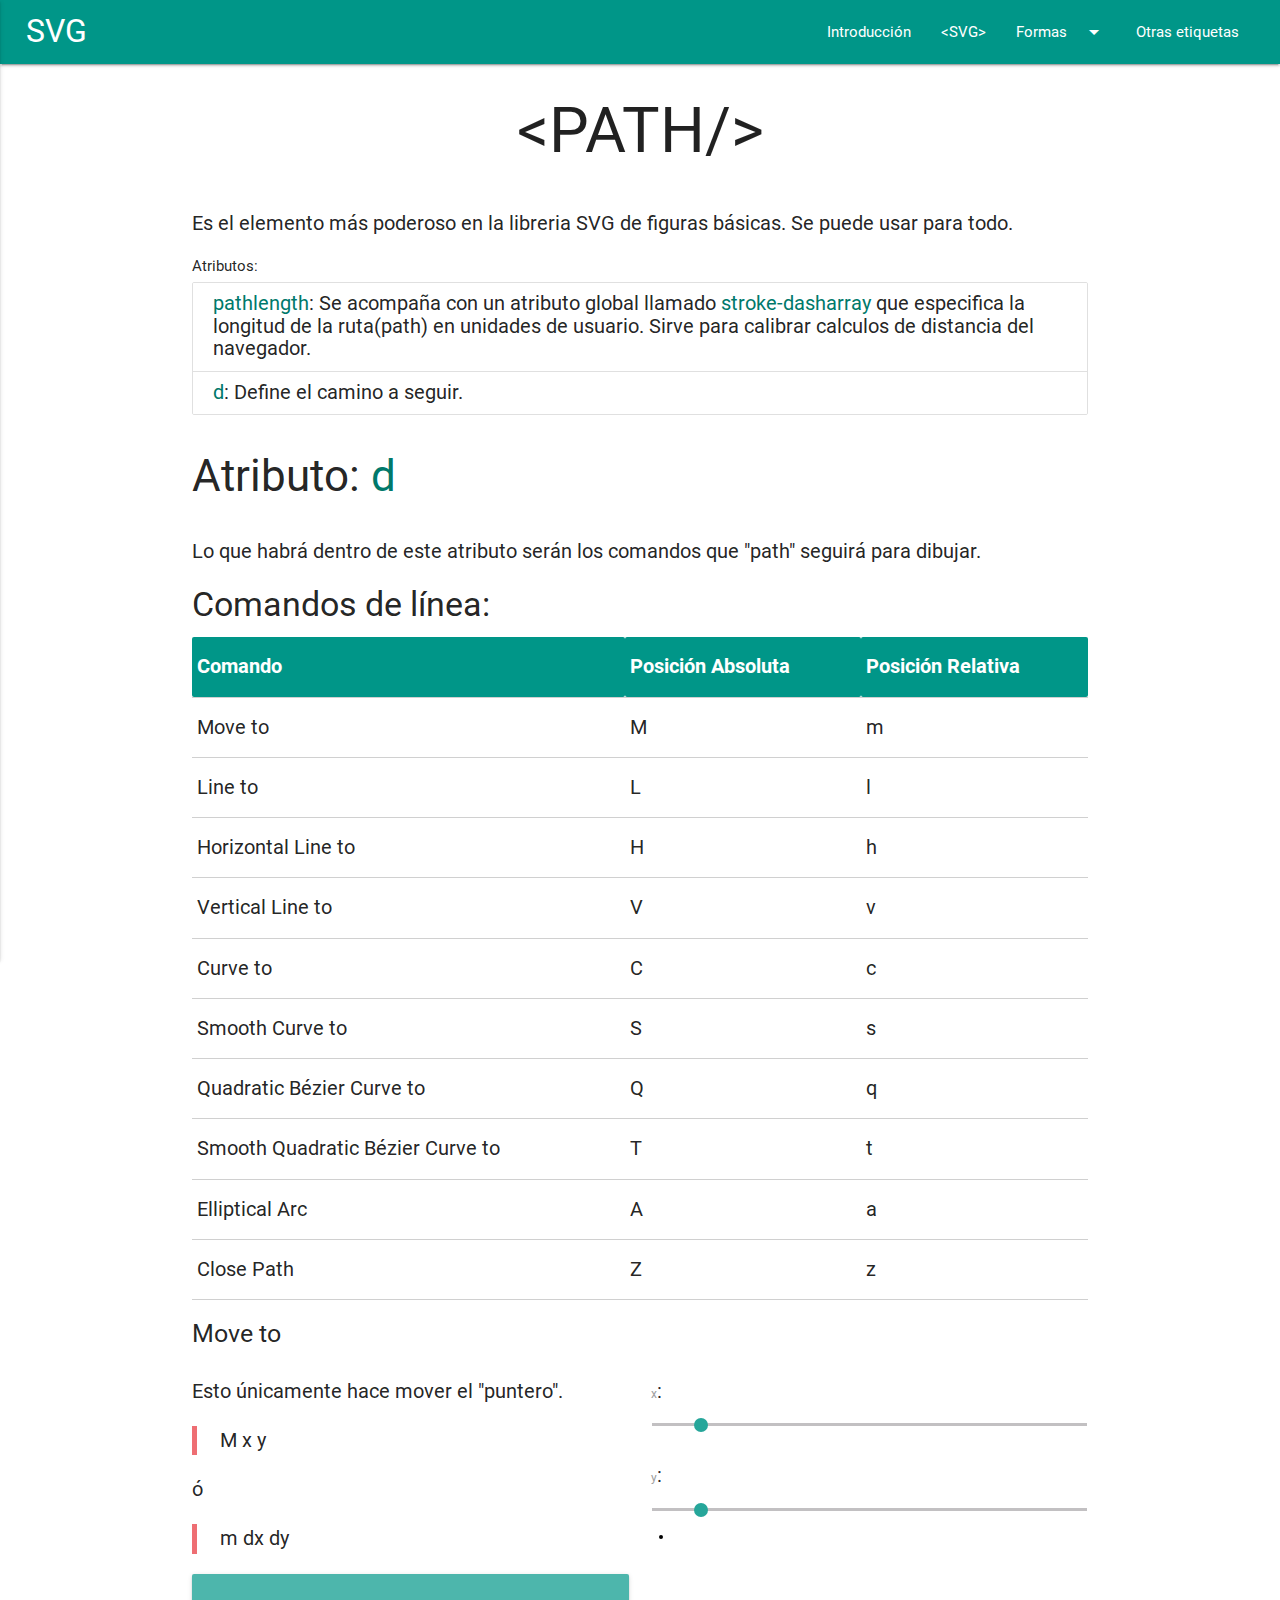
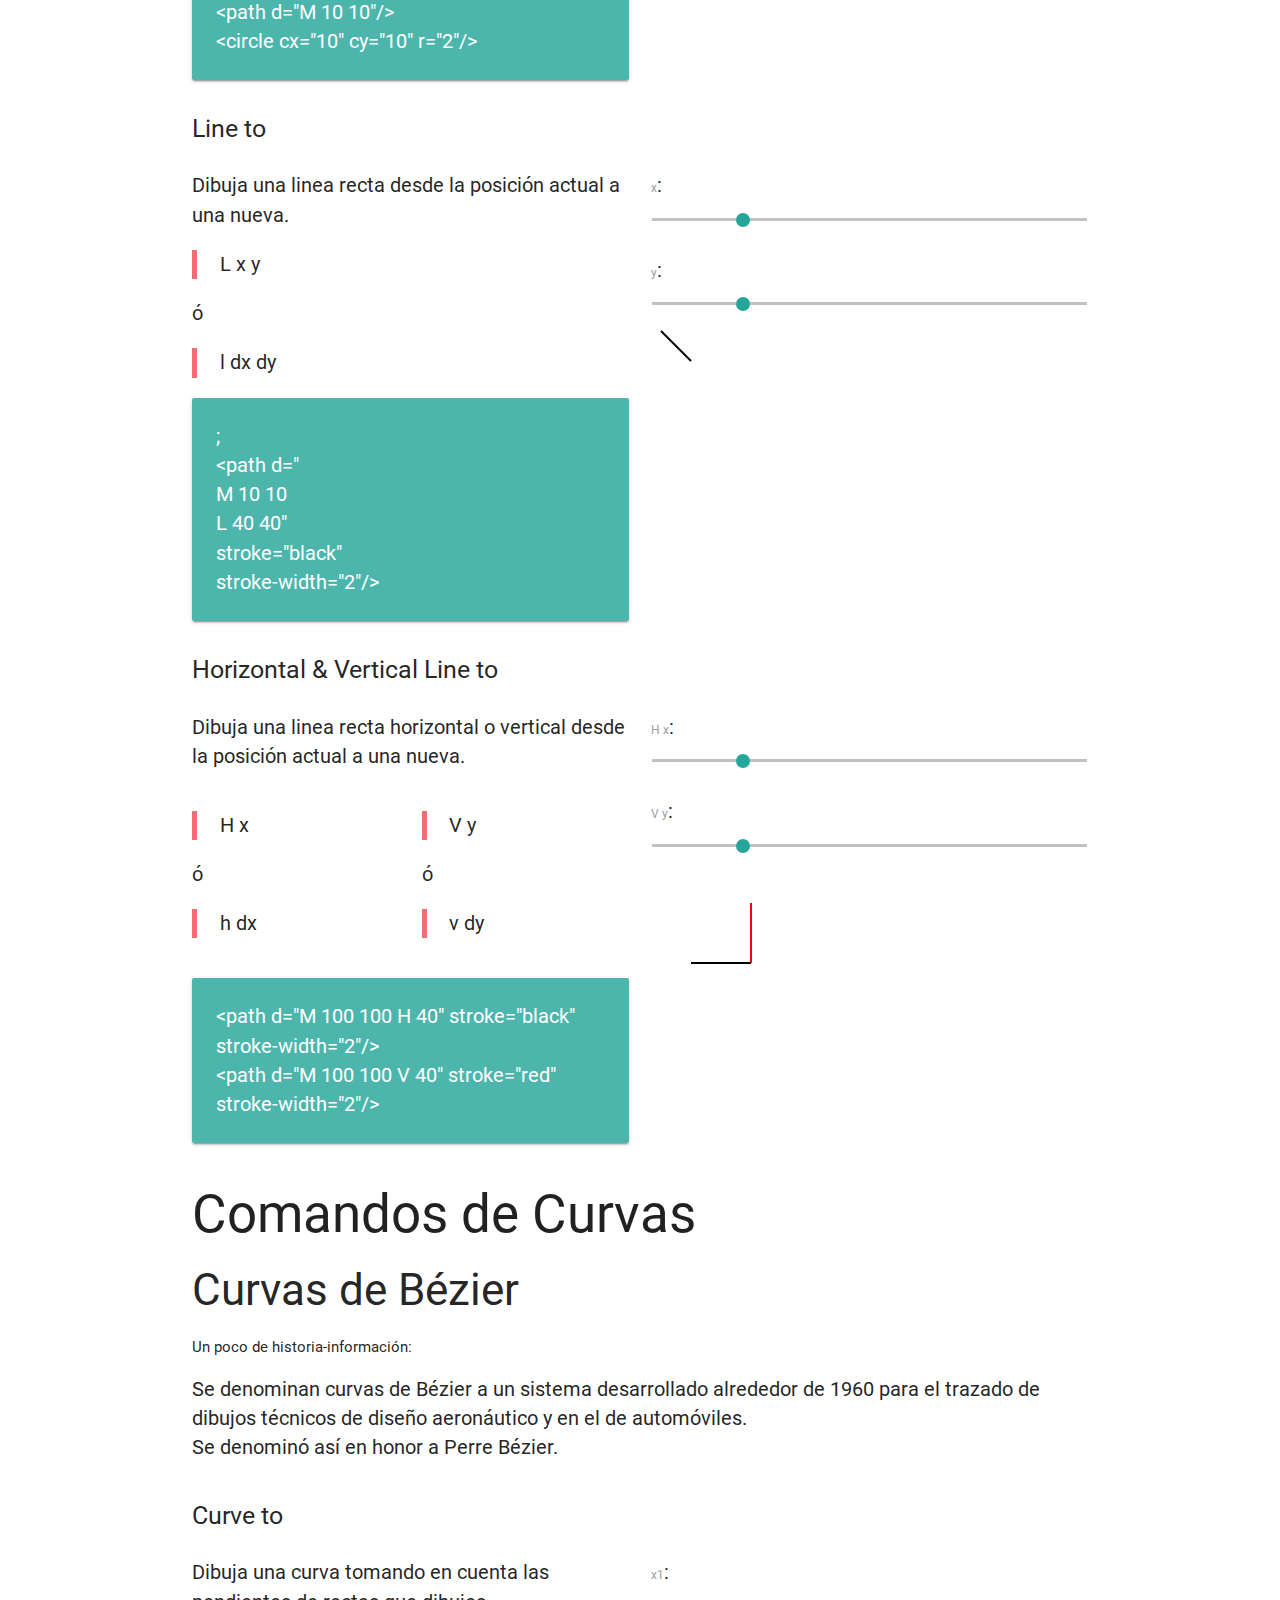
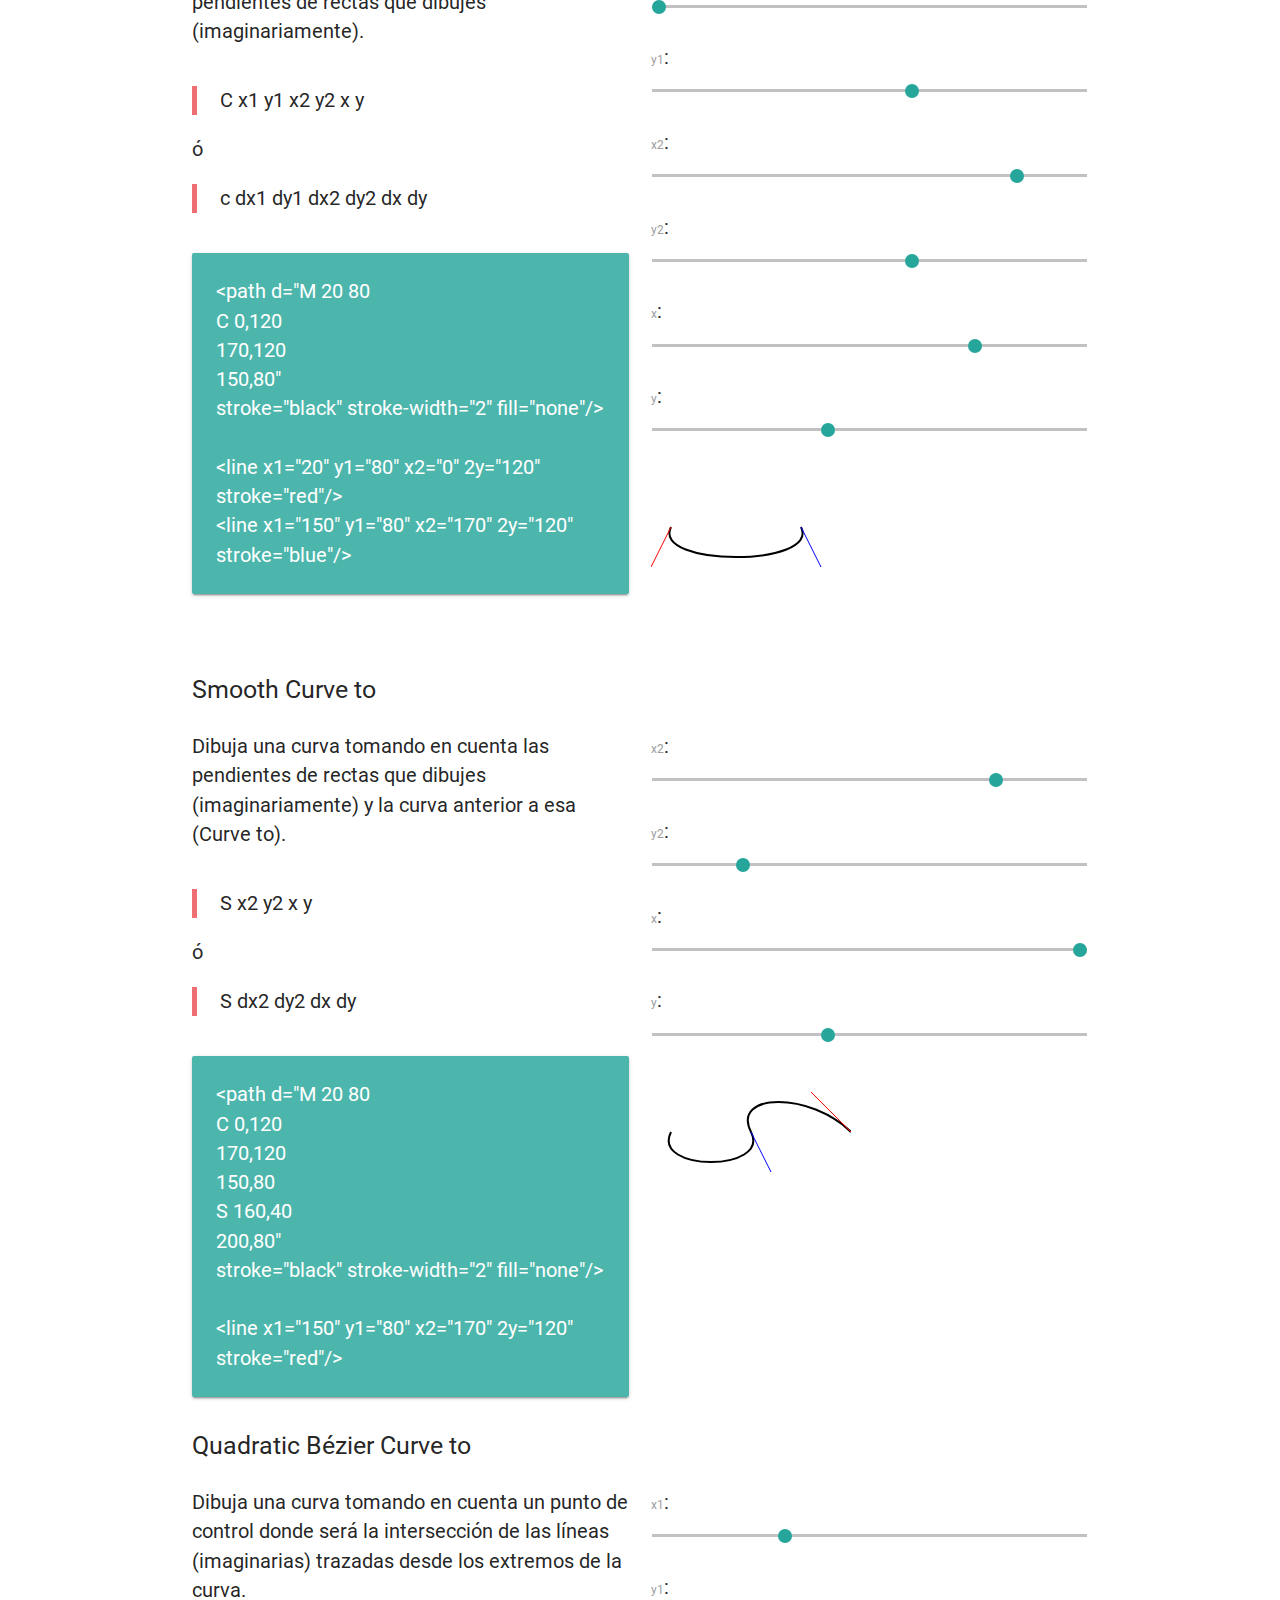
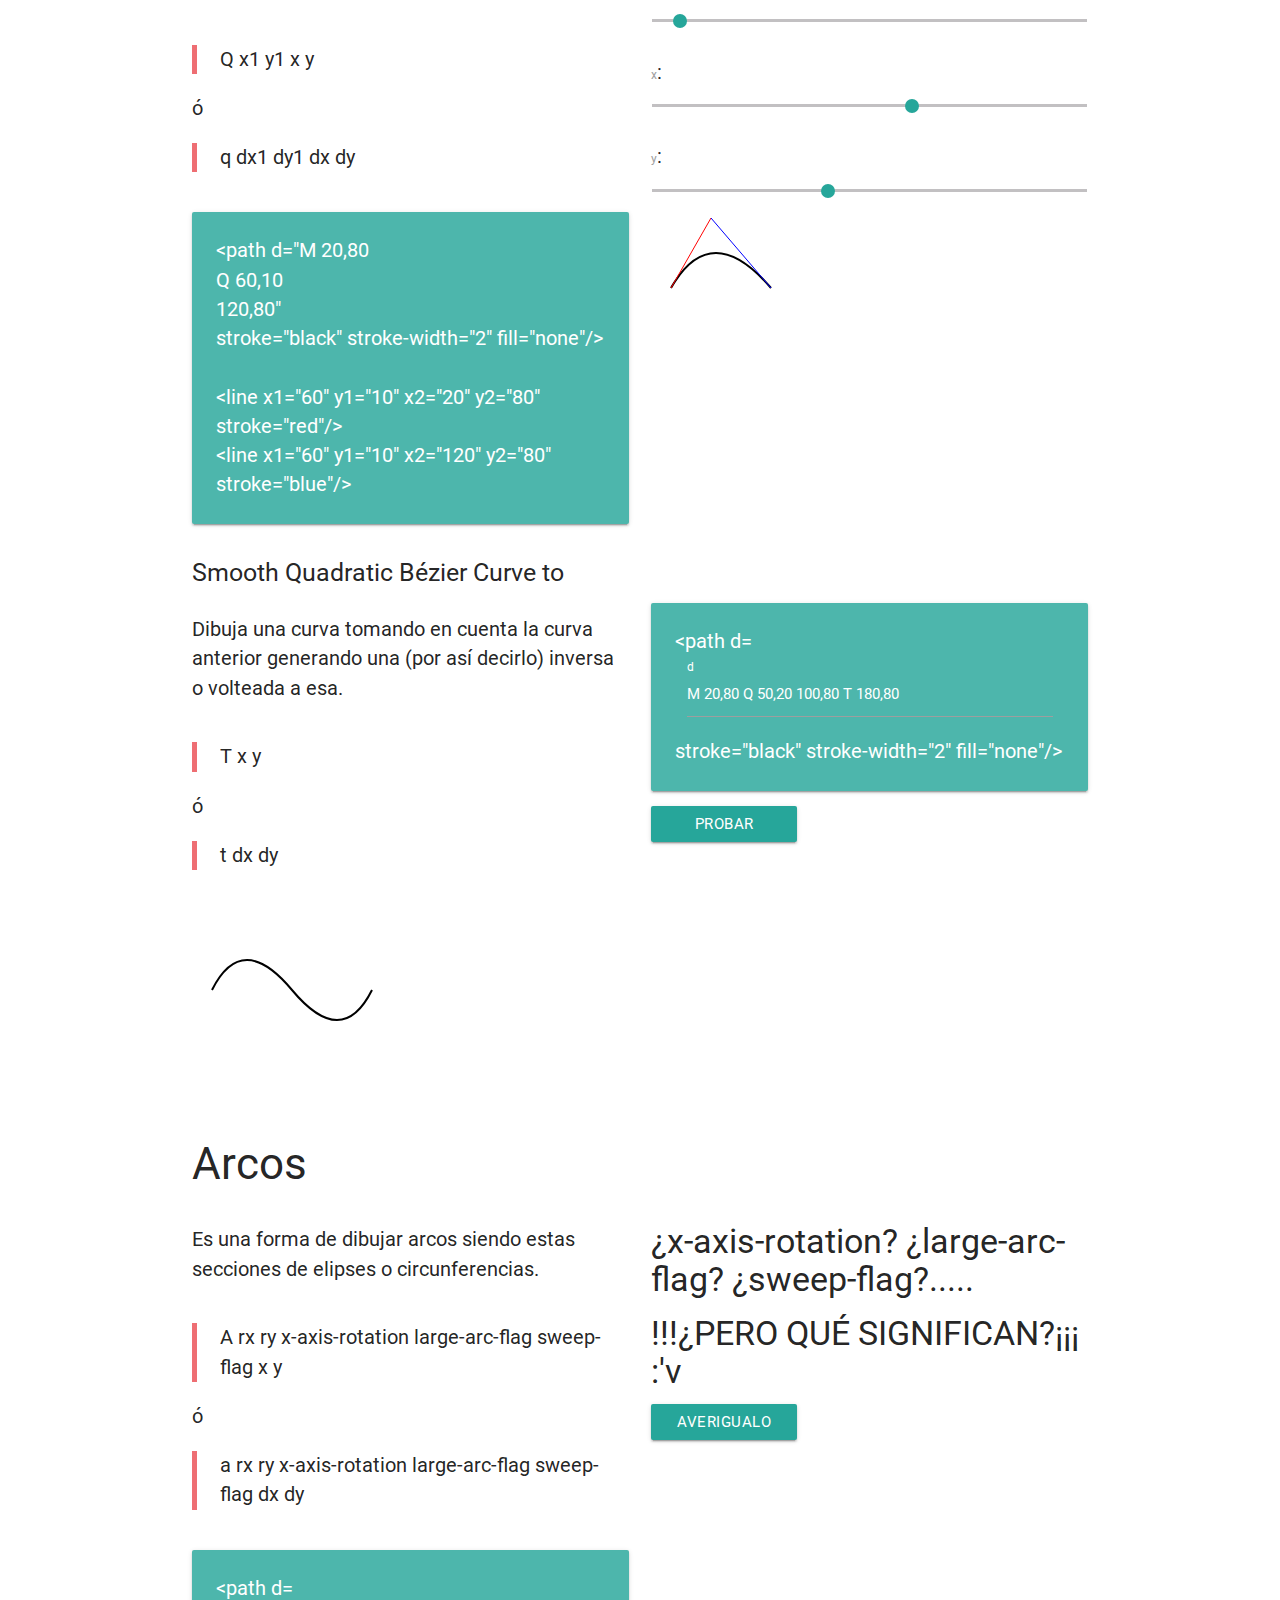
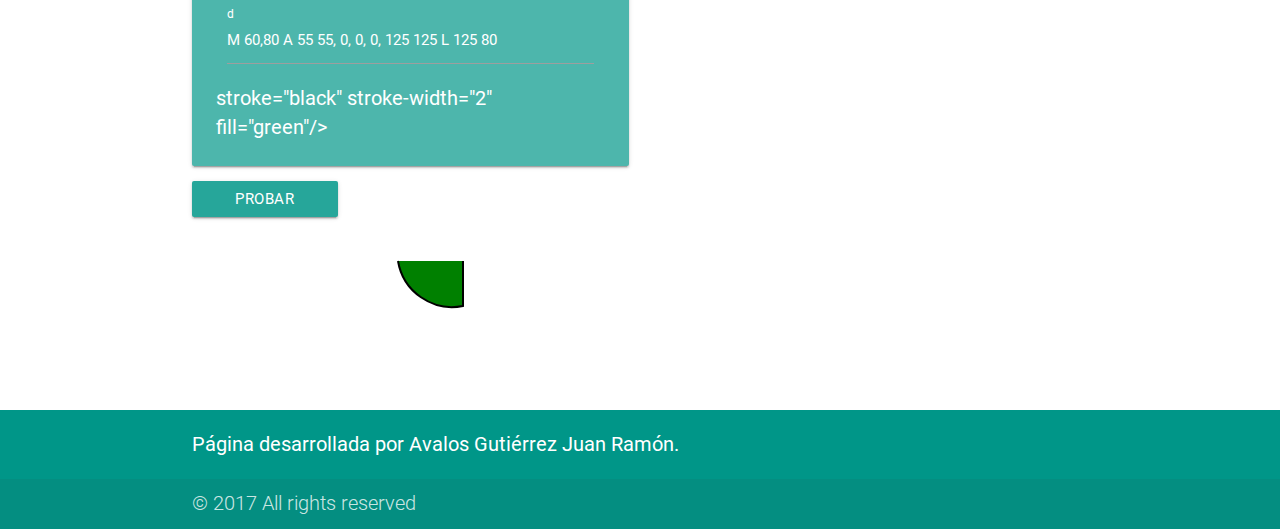
<file: Templates/path_page.html>
<!DOCTYPE html>
<html>
  <head>
    <meta charset="utf-8"/>
    <meta http-equiv="X-UA-Compatible" content="IE=edge"/>
    <meta name="viewpiort" content="width=device-width, initial-scale=1"/>

    <title>PATH</title>

    <link href="../Styles/index_style.css"  rel="stylesheet" type="text/css">
    <link href="http://fonts.googleapis.com/icon?family=Material+Icons" rel="stylesheet">
    <link type="text/css" rel="stylesheet" href="../Resources/materialize/css/materialize.min.css"  media="screen,projection"/>

    <link rel="shortcut icon" href="../Resources/svg-flat.png" type="image/png"/>
  </head>
  <body>
    <ul class="dropdown-content" id="dropdown_shapes">
      <li><a href="basic_shapes.html">Formas Básicas</a></li>
      <li class="divider"></li>
      <li><a href="path_page.html">&#60;PATH&#62;</a></li>
    </ul>
    <ul class="dropdown-content" id="dropdown_shapes_2">
      <li><a href="basic_shapes.html">Formas Básicas</a></li>
      <li class="divider"></li>
      <li><a href="path_page.html">&#60;PATH&#62;</a></li>
    </ul>
    <nav class="teal">
      <div class="nav-wrapper">
        <a href="#!" class="brand-logo" id="title_logo">SVG</a>
        <a href="#" data-activates="mobile-demo" class="button-collapse"><i class="material-icons">menu</i></a>
        <ul class="right hide-on-med-and-down" id="menu_header">
          <li><a href="index.html">Introducción</a></li>
          <li><a href="introsvg.html">&#60;SVG&#62;</a></li>
          <li><a class="dropdown-button" href="#!" data-activates="dropdown_shapes">Formas<i class="material-icons right">arrow_drop_down</i></a></li>
          <li><a href="other_tags.html">Otras etiquetas</a></li>
        </ul>
        <ul class="side-nav" id="mobile-demo">
          <li><h2 class="center-align teal-text">SVG</h2></li>
          <li><a href="index.html">Introducción</a></li>
          <li><a href="introsvg.html">&#60;SVG&#62;</a></li>
          <li><a class="dropdown-button" href="#!" data-activates="dropdown_shapes_2">Formas<i class="material-icons right">arrow_drop_down</i></a></li>
          <li><a href="other_tags.html">Otras etiquetas</a></li>
        </ul>
      </div>
    </nav>

    <div class="container">
      <h1 class="center-align">&#60;PATH/&#62;</h1>
      <div class="row">
        <div class="col s12 m12 l12 xl12">
          <p>Es el elemento más poderoso en la libreria SVG de figuras básicas. Se puede usar para todo.</p>
          <h6>Atributos:</h6>
          <ul class="collection">
            <li class="collection-item"><span class="teal-text text-darken-2">pathlength</span>: Se acompaña con un atributo global llamado <span class="teal-text text-darken-2">stroke-dasharray</span> que especifica la longitud de la ruta(path) en unidades de usuario. Sirve para calibrar calculos de distancia del navegador.</li>
            <li class="collection-item"><span class="teal-text text-darken-2">d</span>: Define el camino a seguir.</li>
          </ul>
        </div>
      </div>
      <h3>Atributo: <span class="teal-text text-darken-2">d</span></h3>
      <div class="row">
        <div class="col s12 m12 l12 xl12">
          <p>Lo que habrá dentro de este atributo serán los comandos que "path" seguirá para dibujar.</p>
          <h4>Comandos de línea:</h4>
          <table class="bordered responsive-table">
            <thead class="teal white-text">
              <tr>
                <th>Comando</th>
                <th>Posición Absoluta</th>
                <th>Posición Relativa</th>
              </tr>
            </thead>
            <tbody>
              <tr>
                <td>Move to</td>
                <td>M</td>
                <td>m</td>
              </tr>
              <tr>
                <td>Line to</td>
                <td>L</td>
                <td>l</td>
              </tr>
              <tr>
                <td>Horizontal Line to</td>
                <td>H</td>
                <td>h</td>
              </tr>
              <tr>
                <td>Vertical Line to</td>
                <td>V</td>
                <td>v</td>
              </tr>
              <tr>
                <td>Curve to</td>
                <td>C</td>
                <td>c</td>
              </tr>
              <tr>
                <td>Smooth Curve to</td>
                <td>S</td>
                <td>s</td>
              </tr>
              <tr>
                <td>Quadratic Bézier Curve to</td>
                <td>Q</td>
                <td>q</td>
              </tr>
              <tr>
                <td>Smooth Quadratic Bézier Curve to</td>
                <td>T</td>
                <td>t</td>
              </tr>
              <tr>
                <td>Elliptical Arc</td>
                <td>A</td>
                <td>a</td>
              </tr>
              <tr>
                <td>Close Path</td>
                <td>Z</td>
                <td>z</td>
              </tr>
            </tbody>
          </table>
        </div>
      </div>
      <div class="moveto">
        <h5>Move to</h5>
        <div class="row">
          <div class="col s12 m12 l6 xl6">
            <p>Esto únicamente hace mover el "puntero".</p>
            <blockquote>M x y</blockquote> ó <blockquote>m dx dy</blockquote>
            <div class="card  teal lighten-2">
              <div class="card-content white-text">
                <p id="M_card">
                  &#60;path d="M 10 10"/&#62;<br/>
                  &#60;circle cx="10" cy="10" r="2"/&#62;
                </p>
              </div>
            </div>
          </div>
          <div class="col s12 m12 l6 xl6">
            <form action="#">
              <p class="range-field">
                <label>x</label>: <input type="range" data-moveto="M" id="Mx" min="0" max="100" onchange="cambiopath(this, 'M')" value="10"/>
              </p>
              <p class="range-field">
                <label>y</label>: <input type="range" data-moveto="M" id="My" min="0" max="100" onchange="cambiopath(this, 'M')" value="10"/>
              </p>
            </form>
            <svg xmlns="http://www.w3.org/2000/svg" width="200" height="150" version="1.1">
              <path d="M 10 10" class="M"/>
              <circle cx="10" cy="10" r="2" class="M"/>
            </svg>
          </div>
        </div>
      </div>

      <div class="lineto">
        <h5>Line to</h5>
        <div class="row">
          <div class="col s12 m12 l6 xl6">
            <p>Dibuja una linea recta desde la posición actual a una nueva.</p>
            <blockquote>L x y</blockquote> ó <blockquote>l dx dy</blockquote>
            <div class="card  teal lighten-2">
              <div class="card-content white-text">;
                <p id="L_card">
                  &#60;path d="<br/>M 10 10<br/>L 40 40"<br/>
                  stroke="black"<br/>
                  stroke-width="2"/&#62;
                </p>
              </div>
            </div>
          </div>
          <div class="col s12 m12 l6 xl6">
            <form action="#">
              <p class="range-field">
                <label>x</label>: <input type="range" data-lineto="L" id="Lx" min="0" max="200" onchange="cambiopath(this, 'L')" value="40"/>
              </p>
              <p class="range-field">
                <label>y</label>: <input type="range" data-lineto="L" id="Ly" min="0" max="200" onchange="cambiopath(this, 'L')" value="40"/>
              </p>
            </form>
            <svg xmlns="http://www.w3.org/2000/svg" width="200" height="200" version="1.1">
              <path d="M 10 10 L 40 40" stroke="black" stroke-width="2" class="L"/>
            </svg>
          </div>
        </div>
      </div>

      <div class="hvto">
        <h5>Horizontal &#38; Vertical Line to</h5>
        <div class="row">
          <div class="col s12 m12 l6 xl6">
            <p>Dibuja una linea recta horizontal o vertical desde la posición actual a una nueva.</p>
            <div class="row">
              <div class="col s6 m6 l6 xl6">
                <blockquote>H x</blockquote> ó <blockquote>h dx</blockquote>
              </div>
              <div class="col s6 m6 l6 xl6">
                <blockquote>V y</blockquote> ó <blockquote>v dy</blockquote>
              </div>
            </div>
            <div class="card  teal lighten-2">
              <div class="card-content white-text">
                <p id="HV_card">
                  &#60;path d="M 100 100 H 40" stroke="black" stroke-width="2"/&#62;<br/>
                  &#60;path d="M 100 100 V 40" stroke="red" stroke-width="2"/&#62;
                </p>
              </div>
            </div>
          </div>
          <div class="col s12 m12 l6 xl6">
            <form action="#">
              <p class="range-field">
                <label>H x</label>: <input type="range" data-hv="H" id="Hx" min="0" max="200" onchange="cambiopath(this, 'H')" value="40"/>
              </p>
              <p class="range-field">
                <label>V y</label>: <input type="range" data-hv="V" id="Vy" min="0" max="200" onchange="cambiopath(this, 'V')" value="40"/>
              </p>
            </form>
            <svg xmlns="http://www.w3.org/2000/svg" width="200" height="200" version="1.1">
              <path d="M 100 100 H 40" stroke="black" stroke-width="2" class="H"/>
              <path d="M 100 100 V 40" stroke="red" stroke-width="2" class="V"/>
            </svg>
          </div>
        </div>
      </div>
      <h2>Comandos de Curvas</h2>
      <h3>Curvas de Bézier</h3>
      <div class="definición">
        <div class="row">
          <div class="col s12 m12 l12 xl12">
            <h6>Un poco de historia-información:</h6>
            <p>Se denominan curvas de Bézier a un sistema desarrollado alrededor de 1960 para el trazado de dibujos técnicos de diseño aeronáutico y en el de automóviles. <br/>
            Se denominó así en honor a Perre Bézier.</p>
          </div>
        </div>
      </div>
      <div class="curveto">
        <h5>Curve to</h5>
        <div class="row">
          <div class="col s12 m12 l6 xl6">
            <p>Dibuja una curva tomando en cuenta las pendientes de rectas que dibujes (imaginariamente).</p>
            <div class="row">
              <div class="col s12 m12 l12 xl12">
                <blockquote>C x1 y1 x2 y2 x y</blockquote> ó <blockquote>c dx1 dy1 dx2 dy2 dx dy</blockquote>
              </div>
            </div>
            <div class="card  teal lighten-2">
              <div class="card-content white-text">
                <p id="curveto_card">
                  &#60;path d="M 20 80<br/>C 0,120<br/>170,120<br/>150,80"<br/>stroke="black" stroke-width="2" fill="none"/&#62;<br/><br/>
                  &#60;line x1="20" y1="80" x2="0" 2y="120" stroke="red"/&#62;<br/>
                  &#60;line x1="150" y1="80" x2="170" 2y="120" stroke="blue"/&#62;
                </p>
              </div>
            </div>
          </div>
          <div class="col s12 m12 l6 xl6">
            <form action="#">
              <p class="range-field">
                <label>x1</label>: <input type="range" data-curveto="C" id="Cx1" min="0" max="200" onchange="cambiopath(this, 'C')" value="0"/>
              </p>
              <p class="range-field">
                <label>y1</label>: <input type="range" data-curveto="C" id="Cy1" min="0" max="200" onchange="cambiopath(this, 'C')" value="120"/>
              </p>
              <p class="range-field">
                <label>x2</label>: <input type="range" data-curveto="C" id="Cx2" min="0" max="200" onchange="cambiopath(this, 'C')" value="170"/>
              </p>
              <p class="range-field">
                <label>y2</label>: <input type="range" data-curveto="C" id="Cy2" min="0" max="200" onchange="cambiopath(this, 'C')" value="120"/>
              </p>
              <p class="range-field">
                <label>x</label>: <input type="range" data-curveto="C" id="Cx" min="0" max="200" onchange="cambiopath(this, 'C')" value="150"/>
              </p>
              <p class="range-field">
                <label>y</label>: <input type="range" data-curveto="C" id="Cy" min="0" max="200" onchange="cambiopath(this, 'C')" value="80"/>
              </p>
            </form>
            <svg xmlns="http://www.w3.org/2000/svg" width="200" height="200" version="1.1">
              <path d="M 20,80 C 0,120 170,120 150,80" stroke="black" stroke-width="2" class="C" fill="none"/>
              <line x1="20" y1="80" x2="0" y2="120" stroke="red" id="CLine1"/>
              <line x1="150" y1="80" x2="170" y2="120" stroke="blue" id="CLine2"/>
            </svg>
          </div>
        </div>
      </div>

      <div class="smoothcurveto">
        <h5>Smooth Curve to</h5>
        <div class="row">
          <div class="col s12 m12 l6 xl6">
            <p>Dibuja una curva tomando en cuenta las pendientes de rectas que dibujes (imaginariamente) y la curva anterior a esa (Curve to).</p>
            <div class="row">
              <div class="col s12 m12 l12 xl12">
                <blockquote>S x2 y2 x y</blockquote> ó <blockquote>S dx2 dy2 dx dy</blockquote>
              </div>
            </div>
            <div class="card  teal lighten-2">
              <div class="card-content white-text">
                <p id="smoothcurveto_card">
                  &#60;path d="M 20 80<br/>C 0,120<br/>170,120<br/>150,80<br/> S 160,40<br/>200,80"<br/>stroke="black" stroke-width="2" fill="none"/&#62;<br/><br/>
                  &#60;line x1="150" y1="80" x2="170" 2y="120" stroke="red"/&#62;
                </p>
              </div>
            </div>
          </div>
          <div class="col s12 m12 l6 xl6">
            <form action="#">
              <p class="range-field">
                <label>x2</label>: <input type="range" data-smoothcurveto="S" id="Sx2" min="0" max="200" onchange="cambiopath(this, 'S')" value="160"/>
              </p>
              <p class="range-field">
                <label>y2</label>: <input type="range" data-smoothcurveto="S" id="Sy2" min="0" max="200" onchange="cambiopath(this, 'S')" value="40"/>
              </p>
              <p class="range-field">
                <label>x</label>: <input type="range" data-smoothcurveto="S" id="Sx" min="0" max="200" onchange="cambiopath(this, 'S')" value="200"/>
              </p>
              <p class="range-field">
                <label>y</label>: <input type="range" data-smoothcurveto="S" id="Sy" min="0" max="200" onchange="cambiopath(this, 'S')" value="80"/>
              </p>
            </form>
            <svg xmlns="http://www.w3.org/2000/svg" width="200" height="200" version="1.1">
              <path d="M 20,80 C 0,120 120,120 100,80 S 160,40 200,80" stroke="black" stroke-width="2" class="S" fill="none"/>
              <line x1="100" y1="80" x2="120" y2="120" stroke="blue" id="SLine1"/>
              <line x1="200" y1="80" x2="160" y2="40" stroke="red" id="SLine3"/>
            </svg>
          </div>
        </div>
      </div>

      <div class="quadratic">
        <h5>Quadratic Bézier Curve to</h5>
        <div class="row">
          <div class="col s12 m12 l6 xl6">
            <p>Dibuja una curva tomando en cuenta un punto de control donde será la intersección de las líneas (imaginarias) trazadas desde los extremos de la curva.</p>
            <div class="row">
              <div class="col s12 m12 l12 xl12">
                <blockquote>Q x1 y1 x y</blockquote> ó <blockquote>q dx1 dy1 dx dy</blockquote>
              </div>
            </div>
            <div class="card  teal lighten-2">
              <div class="card-content white-text">
                <p id="quadratic_card">
                  &#60;path d="M 20,80<br/> Q 60,10<br/>120,80"<br/>stroke="black" stroke-width="2" fill="none"/&#62;<br/><br/>
                  &#60;line x1="60" y1="10" x2="20" y2="80" stroke="red"/&#62;<br/>
                  &#60;line x1="60" y1="10" x2="120" y2="80" stroke="blue"/&#62;
                </p>
              </div>
            </div>
          </div>
          <div class="col s12 m12 l6 xl6">
            <form action="#">
              <p class="range-field">
                <label>x1</label>: <input type="range" data-quadratic="Q" id="Qx1" min="0" max="200" onchange="cambiopath(this, 'Q')" value="60"/>
              </p>
              <p class="range-field">
                <label>y1</label>: <input type="range" data-quadratic="Q" id="Qy1" min="0" max="200" onchange="cambiopath(this, 'Q')" value="10"/>
              </p>
              <p class="range-field">
                <label>x</label>: <input type="range" data-quadratic="Q" id="Qx" min="0" max="200" onchange="cambiopath(this, 'Q')" value="120"/>
              </p>
              <p class="range-field">
                <label>y</label>: <input type="range" data-quadratic="Q" id="Qy" min="0" max="200" onchange="cambiopath(this, 'Q')" value="80"/>
              </p>
            </form>
            <svg xmlns="http://www.w3.org/2000/svg" width="200" height="200" version="1.1">
              <path d="M 20,80 Q 60,10 120,80" stroke="black" stroke-width="2" class="Q" fill="none"/>
              <line x1="60" y1="10" x2="20" y2="80" stroke="red" id="QLine1"/>
              <line x1="60" y1="10" x2="120" y2="80" stroke="blue" id="QLine2"/>
            </svg>
          </div>
        </div>
      </div>

      <div class="smoothquadratic">
        <h5>Smooth Quadratic Bézier Curve to</h5>
        <div class="row">
          <div class="col s12 m12 l6 xl6">
            <p>Dibuja una curva tomando en cuenta la curva anterior generando una (por así decirlo) inversa o volteada a esa.</p>
            <div class="row">
              <div class="col s12 m12 l12 xl12">
                <blockquote>T x y</blockquote> ó <blockquote>t dx dy</blockquote>
              </div>
            </div>
            <svg xmlns="http://www.w3.org/2000/svg" width="200" height="200" version="1.1">
              <path d="M 20,80 Q 50,20 100,80 T 180,80" stroke="black" stroke-width="2" class="T" fill="none"/>
            </svg>
          </div>
          <div class="col s12 m12 l6 xl6">
            <div class="card  teal lighten-2">
              <div class="card-content white-text">
                <p id="smoothquadratic_card">
                  &#60;path d=
                  <form action="#">
                    <div class="input-field col s12 m12 l12 xl12">
                      <input type="text" value="M 20,80 Q 50,20 100,80 T 180,80" class="validate" id="dsq"/>
                      <label for="dsq" class="white-text">d</label>
                    </div>
                  </form>
                  stroke="black" stroke-width="2" fill="none"/&#62;
                </p>
              </div>
            </div>
            <a class="waves-effect waves-teal btn col s4 m4 l4 xl4" onclick="cambiopath(this, 'T')" >Probar</a>
          </div>
        </div>
      </div>

      <h3>Arcos</h3>

      <div class="arcs">
        <div class="row">
          <div class="col s12 m12 l6 xl6">
            <p>Es una forma de dibujar arcos siendo estas secciones de elipses o circunferencias.</p>
            <div class="row">
              <div class="col s12 m12 l12 xl12">
                <blockquote>A rx ry x-axis-rotation large-arc-flag sweep-flag x y</blockquote> ó <blockquote>a rx ry x-axis-rotation large-arc-flag sweep-flag dx dy</blockquote>
              </div>
            </div>
            <div class="card  teal lighten-2">
              <div class="card-content white-text">
                <p id="arc_card">
                  &#60;path d=
                  <form action="#">
                    <div class="input-field col s12 m12 l12 xl12">
                      <input type="text" value="M 60,80 A 55 55, 0, 0, 0, 125 125 L 125 80" class="validate" id="arc"/>
                      <label for="arc" class="white-text">d</label>
                    </div>
                  </form>
                  stroke="black" stroke-width="2" fill="green"/&#62;
                </p>
              </div>
            </div>
            <a class="waves-effect waves-teal btn col s4 m4 l4 xl4" onclick="cambiopath(this, 'A')" >Probar</a>
            <svg xmlns="http://www.w3.org/2000/svg" width="200" height="200" version="1.1">
              <path d="M 60,80 A 55 55, 0, 0, 0, 125 125 L 125 80" stroke="black" stroke-width="2" class="A" fill="green"/>
            </svg>
          </div>
          <div class="col s12 m12 l6 xl6">
            <h4>¿x-axis-rotation? ¿large-arc-flag? ¿sweep-flag?..... </h4><h4>!!!¿PERO QUÉ SIGNIFICAN?¡¡¡ :'v</h4>
            <a class="waves-effect waves-teal btn col s4 m4 l4 xl4" id="mostrar_axis">Averigualo aquí</a>
            <div class="col s8 offset-s2 m8 offset-m2 l12 xl12" id="axis">
              <div class="card">
                <div class="card-image">
                  <img src="../Resources/SVGArcs_Flags.png">
                </div>
              </div>
            </div>
          </div>
        </div>
      </div>
      
    </div>

    <footer class="page-footer teal">
        <div class="container">
          <div class="row">
            <div class="col l12 s12">
              <span class="white-text">Página desarrollada por Avalos Gutiérrez Juan Ramón.</span>
            </div>
          </div>
        </div>
        <div class="footer-copyright">
          <div class="container">
            © 2017 All rights reserved
          </div>
        </div>
    </footer>

    <script type="text/javascript" src="../Resources/jquery/dist/jquery.min.js"></script>
    <script type="text/javascript" src="../Resources/materialize/js/materialize.min.js"></script>

    <script type="text/javascript" src="../Resources/normalevents.js"></script>
  </body>
</html>
</file>
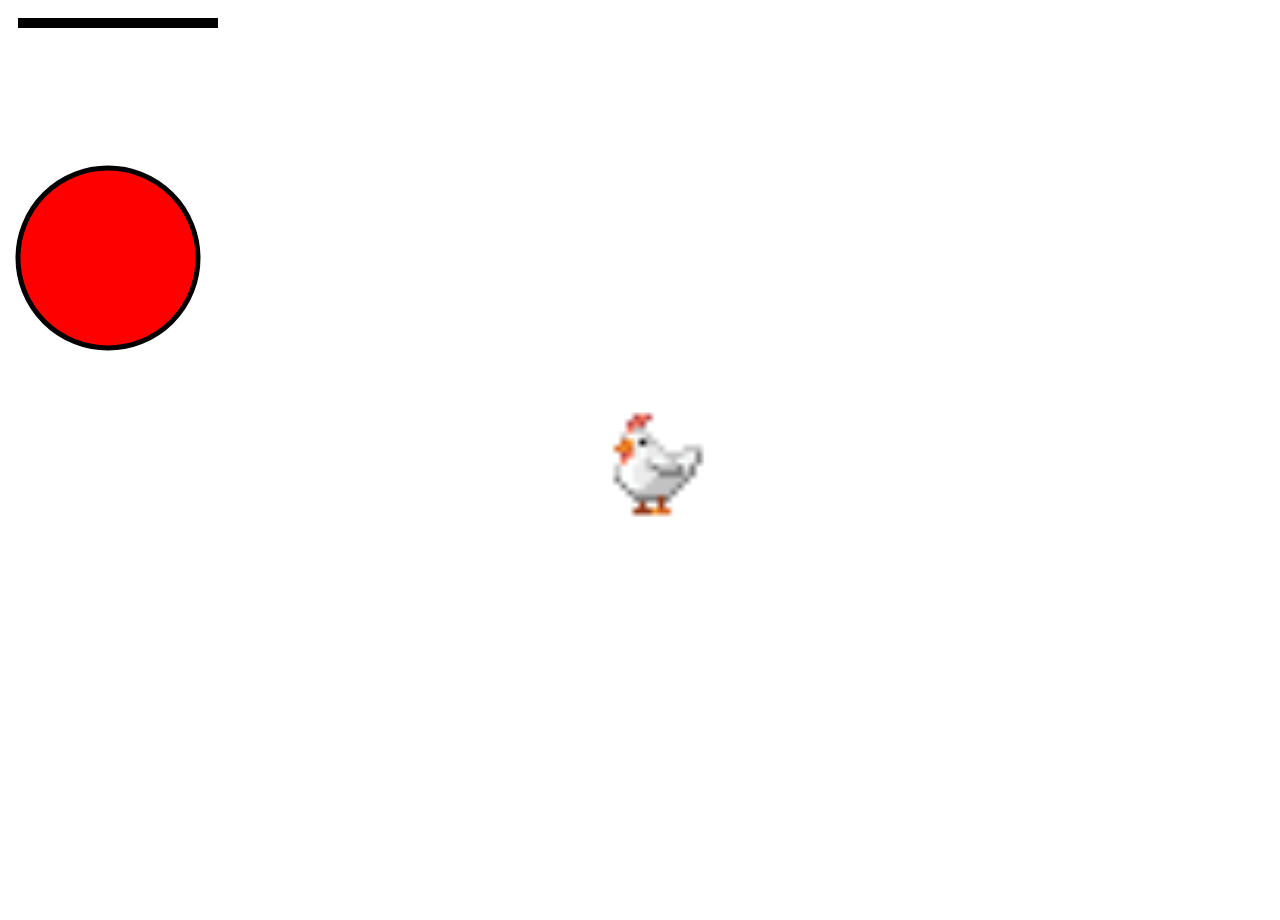
<file: Templates/Practicas/prac3.html>
<!DOCTYPE html>
<html>
  <head>
    <meta charset="UTF-8"/>
    <title>Práctica 1</title>
  </head>
  <body>
    <svg xmlns="http://www.w3.org/2000/svg" xmlns:xlink="http://www.w3.org/1999/xlink" version="1.1" width="700" height="900" id="svgimag">
      <rect x="10" y="10" width="200" height="10" fill="black"/>
      <circle cx="100" cy="250" r="90" fill="red" stroke="black" stroke-width="5" id="circulo1"/>
	  <image xlink:href="../../Resources/chicken_1.png" x="600" y="400" width="100" id="pollo"/>
    </svg>
    <script type="text/javascript" src="../../Resources/jquery/dist/jquery.min.js"></script>
    <script type="text/javascript">
      var circ=$("#circulo1");
      setInterval(function(){
        circ.attr("fill","red");
        setTimeout(function(){
          circ.attr("fill","yellow");
          setTimeout(function(){
            circ.attr("fill","green");
          },500);
        },3000);
      },5000);
      $("#circulo1").click(function(){
        window.alert(circ.attr("fill"));
      });
	  var posho = 0;
	  var movex = 600;
	  $("#pollo").click(function(){
		  window.alert('Run');
		  setInterval(function(){
			$("#pollo").attr("x",movex%700);
			if(movex == 0){
				movex =600;
			}
			movex-=10;
		  },20);
		  setInterval(function(){
			posho++;
			$("#pollo").attr("xlink:href","../../Resources/chicken_"+((posho%3)+1)+".png");
		  },170);
		});
    </script>

  </body>
</html>
</file>
<file: Styles/index_style.css>
#row_container_top{
  padding-top:3%;
  padding-bottom:2%;
  margin-top:7%;
}
 #menu_header{
  padding-right:2%;
}
#title_logo{
  padding-left:2%;
}
#video_responsive{
  padding-top:2%;
}
.modal-content{
  font-size:100%;
}
#timeI{
  margin-left:4%;
  font-size:200%;
}
.namespaces_example, .shapes_indent, .textPrac1{
  text-indent: 2em;
}
.namespace_definition{
  text-align: justify;
}
blockquote{
  border-left-color:rgb(77,182,172);
}
.prefijos, #secret_part, #axis{
  opacity:0;
}
.ventaja-desventaja{
  padding:2%;
}
#titulo1{
  text-shadow: 1px 1px 3px black;
}
.titulo{
  text-shadow: 2px 2px 1px black;
}
body{
  font-size:130%;
}
</file>
